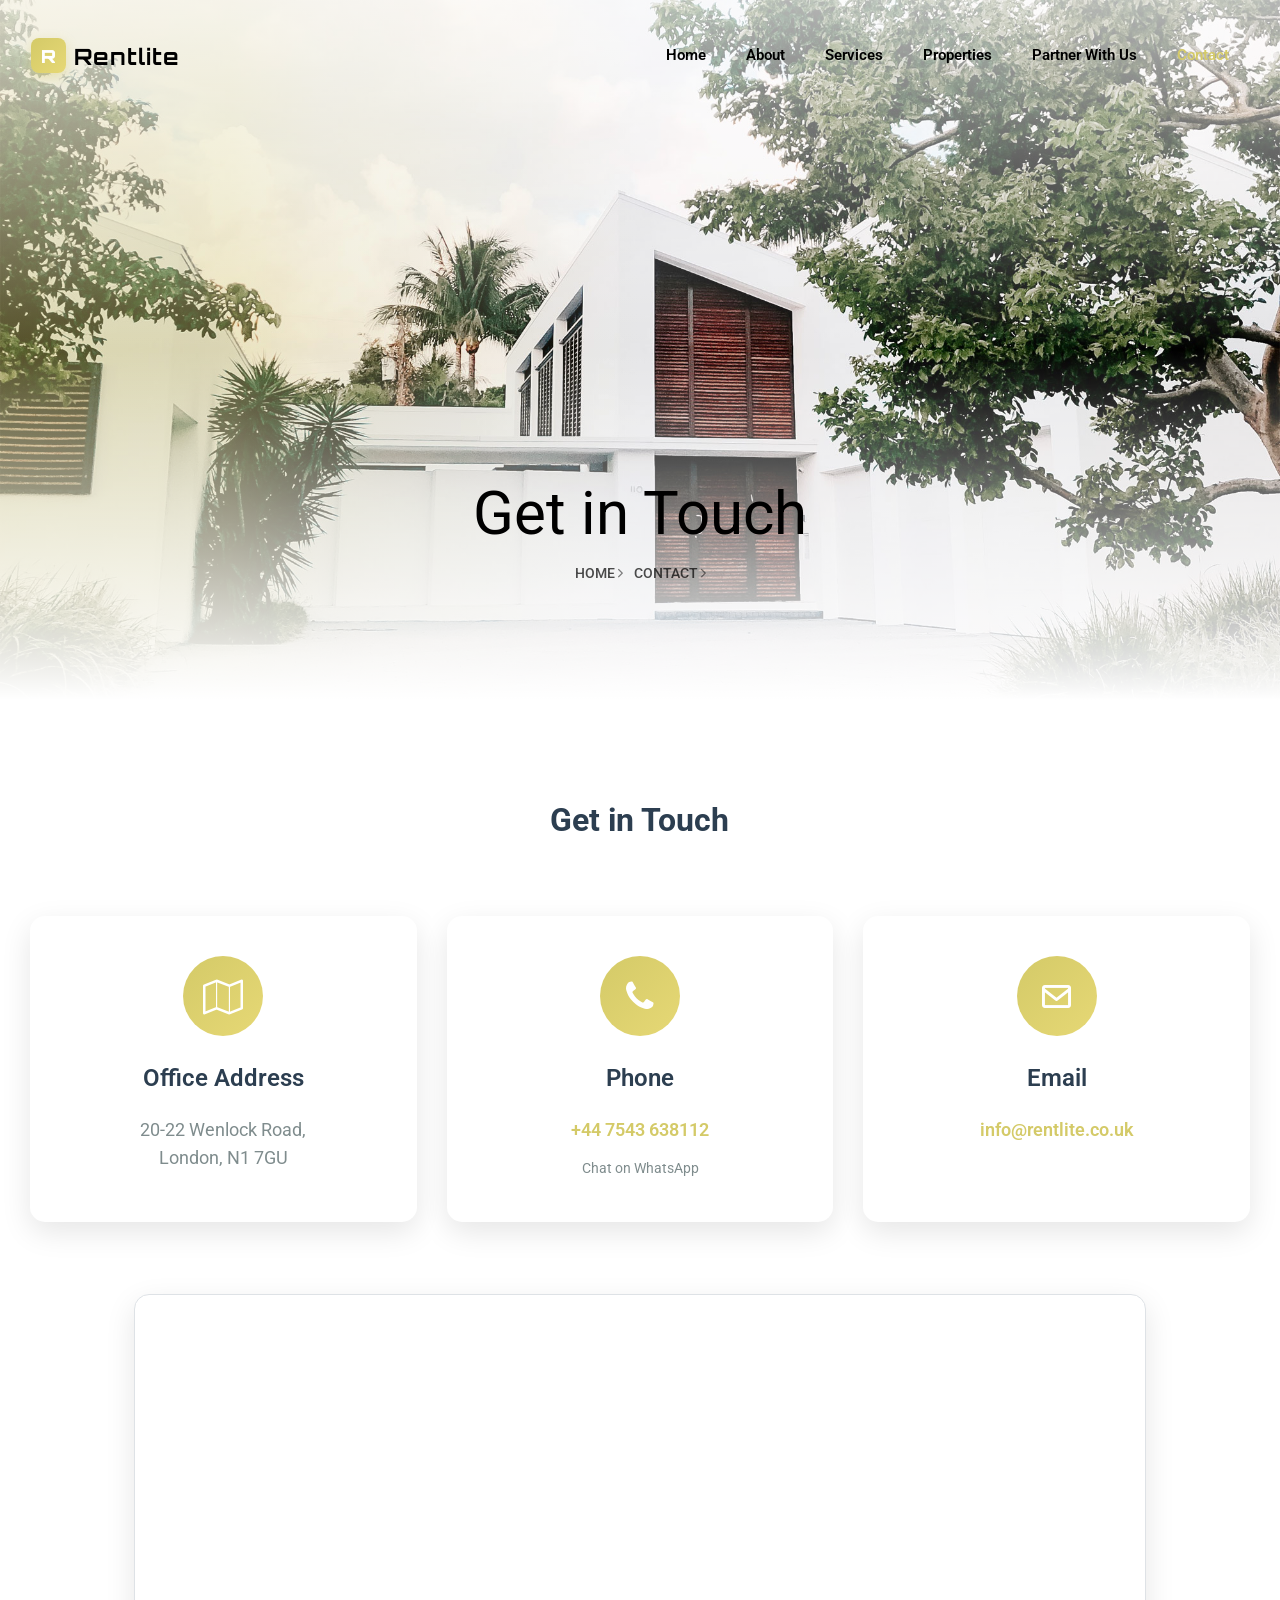
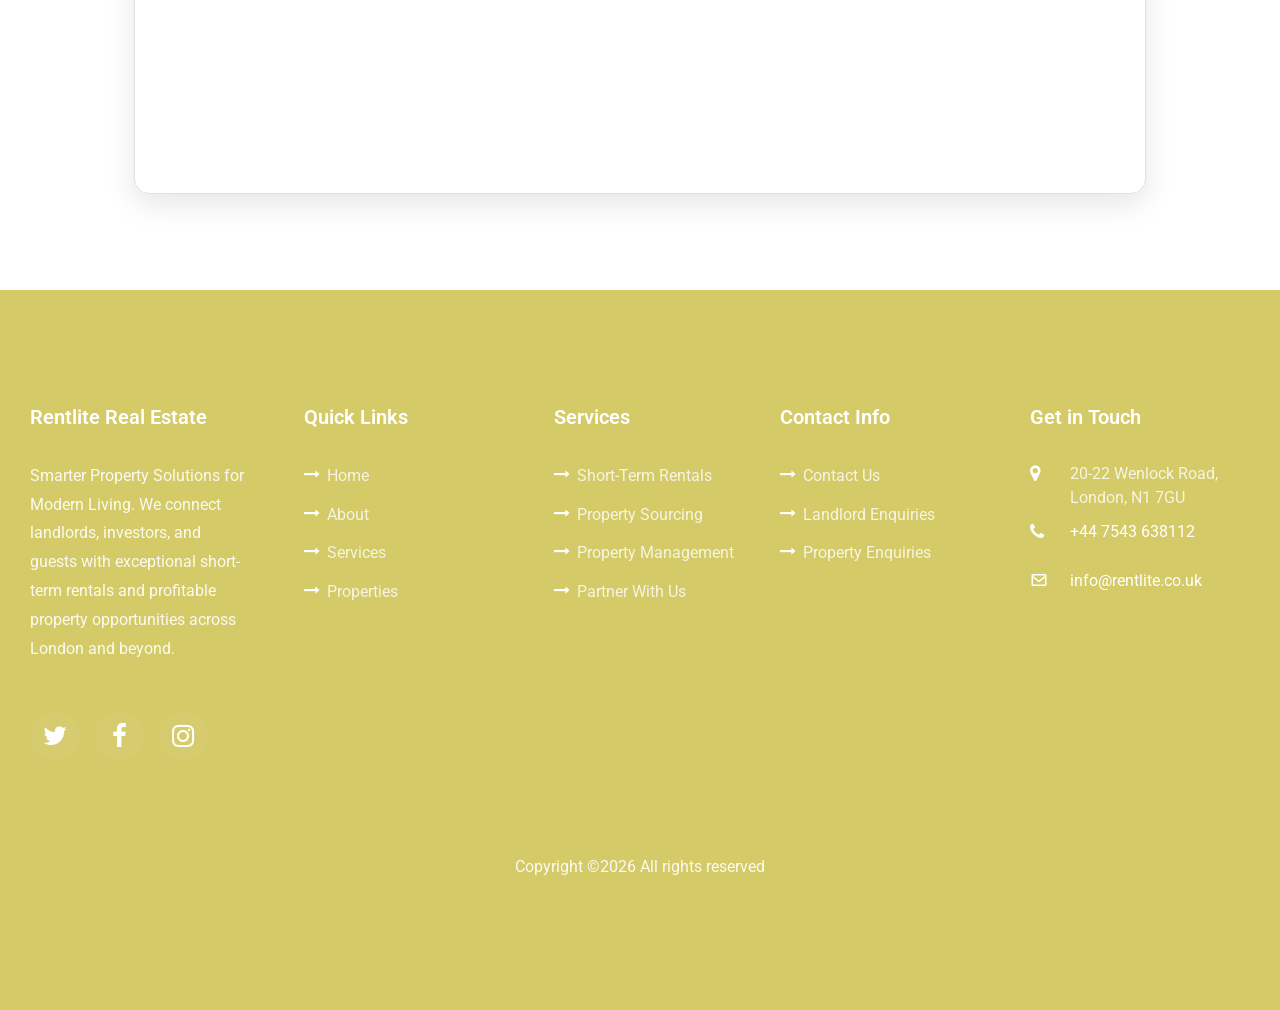
<file: contact.html>
<!DOCTYPE html>
<html lang="en">
  <head>
    <title>Contact Us - Rentlite Real Estate</title>
    <meta charset="utf-8">
    <meta name="viewport" content="width=device-width, initial-scale=1, shrink-to-fit=no">
        <link
  href="https://unpkg.com/boxicons@2.1.4/css/boxicons.min.css"
  rel="stylesheet"
/>

    <link href="https://fonts.googleapis.com/css?family=Roboto:300,400,500,700&display=swap" rel="stylesheet">
    <link href="https://fonts.googleapis.com/css2?family=Orbitron:wght@400;700;900&family=Exo+2:wght@400;600;700&display=swap" rel="stylesheet">

    <link rel="stylesheet" href="css/open-iconic-bootstrap.min.css">
    <link rel="stylesheet" href="css/animate.css">
    
    <link rel="stylesheet" href="css/owl.carousel.min.css">
    <link rel="stylesheet" href="css/owl.theme.default.min.css">
    <link rel="stylesheet" href="css/magnific-popup.css">

    <link rel="stylesheet" href="css/aos.css">

    <link rel="stylesheet" href="css/ionicons.min.css">

    <link rel="stylesheet" href="css/bootstrap-datepicker.css">
    <link rel="stylesheet" href="css/jquery.timepicker.css">

    
    <link rel="stylesheet" href="css/flaticon.css">
    <link rel="stylesheet" href="css/icomoon.css">
    <link rel="stylesheet" href="css/style.css">
  </head>
  <body>
    
	  <nav class="navbar navbar-expand-lg navbar-dark ftco_navbar bg-dark ftco-navbar-light" id="ftco-navbar">
	    <div class="container">
	      <a class="navbar-brand d-flex align-items-center" href="index.html">
	        <span class="logo-icon mr-2" style="width: 35px; height: 35px; background: linear-gradient(135deg, #d4ca68, #e6d875); border-radius: 8px; display: flex; align-items: center; justify-content: center; color: white; font-weight: 900; font-size: 18px; font-family: 'Orbitron', monospace; box-shadow: 0 4px 12px rgba(212, 202, 104, 0.4);">R</span>
	        <span style="font-family: 'Orbitron', monospace; font-weight: 700; font-size: 1.4rem; color: rgb(0, 0, 0); letter-spacing: 1px;">Rentlite</span>
	      </a>
	      <button class="navbar-toggler" type="button" data-toggle="collapse" data-target="#ftco-nav" aria-controls="ftco-nav" aria-expanded="false" aria-label="Toggle navigation">
	        <span class="oi oi-menu"></span> Menu
	      </button>

	      <div class="collapse navbar-collapse" id="ftco-nav">
	        <ul class="navbar-nav ml-auto">
	          <li class="nav-item"><a href="index.html" class="nav-link">Home</a></li>
	          <li class="nav-item"><a href="about.html" class="nav-link">About</a></li>
	          <li class="nav-item"><a href="services.html" class="nav-link">Services</a></li>
	          <li class="nav-item"><a href="properties.html" class="nav-link">Properties</a></li>
	          <li class="nav-item"><a href="landlords.html" class="nav-link">Partner With Us</a></li>
	          <li class="nav-item active"><a href="contact.html" class="nav-link">Contact</a></li>
	        </ul>
	      </div>
	    </div>
	  </nav>
    <!-- END nav -->
    
    <section class="hero-wrap hero-wrap-2 ftco-degree-bg js-fullheight" style="background-image: url('images/bg_1.jpg');" data-stellar-background-ratio="0.5">
      <div class="overlay"></div>
      <div class="overlay-2"></div>
      <div class="container">
        <div class="row no-gutters slider-text js-fullheight align-items-end justify-content-center">
          <div class="col-md-9 ftco-animate pb-5 mb-5 text-center">
            <h1 class="mb-3 bread">Get in Touch</h1>
            <p class="breadcrumbs"><span class="mr-2"><a href="index.html">Home <i class="ion-ios-arrow-forward"></i></a></span> <span>Contact <i class="ion-ios-arrow-forward"></i></span></p>
          </div>
        </div>
      </div>
    </section>

    <section class="ftco-section contact-section">
      <div class="container">
        <div class="row justify-content-center mb-5">
          <div class="col-md-8 text-center">
            <h2 class="mb-4" style="color: #2c3e50; font-weight: 700;">Get in Touch</h2>
          </div>
        </div>

        <!-- 3 Contact Info Boxes -->
        <div class="row justify-content-center mb-5">
          <!-- Address Box -->
          <div class="col-md-4 text-center mb-4">
            <div class="contact-info-card" style="background: white; border-radius: 15px; padding: 40px 30px; box-shadow: 0 10px 30px rgba(0,0,0,0.1); height: 100%;">
              <div class="icon mb-4">
                <div class="d-flex justify-content-center align-items-center" style="width: 80px; height: 80px; background: linear-gradient(135deg, #d4ca68, #e6d875); border-radius: 50%; margin: 0 auto;">
                  <span class="icon-map-o" style="font-size: 35px; color: white;"></span>
                </div>
              </div>
              <h4 style="color: #2c3e50; font-weight: 600; margin-bottom: 20px;">Office Address</h4>
              <p style="color: #7f8c8d; font-size: 1.1rem; line-height: 1.6; margin: 0;">
                20-22 Wenlock Road,<br>
                London, N1 7GU
              </p>
            </div>
          </div>

          <!-- Phone Box -->
          <div class="col-md-4 text-center mb-4">
            <div class="contact-info-card" style="background: white; border-radius: 15px; padding: 40px 30px; box-shadow: 0 10px 30px rgba(0,0,0,0.1); height: 100%;">
              <div class="icon mb-4">
                <div class="d-flex justify-content-center align-items-center" style="width: 80px; height: 80px; background: linear-gradient(135deg, #d4ca68, #e6d875); border-radius: 50%; margin: 0 auto;">
                  <span class="icon-phone" style="font-size: 35px; color: white;"></span>
                </div>
              </div>
              <h4 style="color: #2c3e50; font-weight: 600; margin-bottom: 20px;">Phone</h4>
              <a href="https://wa.me/447543638112" target="_blank" style="color: #d4ca68; font-size: 1.1rem; line-height: 1.6; text-decoration: none; font-weight: 600;">
                +44 7543 638112
              </a>
              <p style="color: #7f8c8d; font-size: 0.9rem; margin-top: 10px; margin-bottom: 0;">Chat on WhatsApp</p>
            </div>
          </div>

          <!-- Email Box -->
          <div class="col-md-4 text-center mb-4">
            <div class="contact-info-card" style="background: white; border-radius: 15px; padding: 40px 30px; box-shadow: 0 10px 30px rgba(0,0,0,0.1); height: 100%;">
              <div class="icon mb-4">
                <div class="d-flex justify-content-center align-items-center" style="width: 80px; height: 80px; background: linear-gradient(135deg, #d4ca68, #e6d875); border-radius: 50%; margin: 0 auto;">
                  <span class="bx bx-envelope" style="font-size: 35px; color: white;"></span>
                </div>
              </div>
              <h4 style="color: #2c3e50; font-weight: 600; margin-bottom: 20px;">Email</h4>
              <a href="mailto:info@rentlite.co.uk" style="color: #d4ca68; font-size: 1.1rem; line-height: 1.6; text-decoration: none; font-weight: 600;">
                info@rentlite.co.uk
              </a>
            </div>
          </div>
        </div>

        <div class="row justify-content-center">
          <div class="col-md-10">
            <div class="bg-white border" style="width: 100%; height: 500px; border-radius: 15px; overflow: hidden; box-shadow: 0 10px 30px rgba(0,0,0,0.1);">
              <iframe
                src="https://www.google.com/maps/embed?pb=!1m18!1m12!1m3!1d2482.049715468107!2d-0.09612862352859879!3d51.53064797181873!2m3!1f0!2f0!3f0!3m2!1i1024!2i768!4f13.1!3m3!1m2!1s0x48761ca7548b9813%3A0xdd386d3d0f1ebc30!2s20-22%20Wenlock%20Rd%2C%20London%20N1%207GU%2C%20UK!5e0!3m2!1sen!2s!4v1760778048748!5m2!1sen!2s"
                width="100%"
                height="100%"
                style="border:0;"
                allowfullscreen=""
                loading="lazy"
                referrerpolicy="no-referrer-when-downgrade">
              </iframe>
            </div>
          </div>
        </div>
      </div>
    </section>
		

    <footer class="ftco-footer ftco-section">
      <div class="container">
        <div class="row mb-5">
          <div class="col-md">
            <div class="ftco-footer-widget mb-4">
              <h2 class="ftco-heading-2">Rentlite Real Estate</h2>
              <p>Smarter Property Solutions for Modern Living. We connect landlords, investors, and guests with exceptional short-term rentals and profitable property opportunities across London and beyond.</p>
              <ul class="ftco-footer-social list-unstyled mt-5">
                <li class="ftco-animate"><a href="#"><span class="icon-twitter"></span></a></li>
                <li class="ftco-animate"><a href="#"><span class="icon-facebook"></span></a></li>
                <li class="ftco-animate"><a href="#"><span class="icon-instagram"></span></a></li>
              </ul>
            </div>
          </div>
          <div class="col-md">
            <div class="ftco-footer-widget mb-4 ml-md-4">
              <h2 class="ftco-heading-2">Quick Links</h2>
              <ul class="list-unstyled">
                <li><a href="index.html"><span class="icon-long-arrow-right mr-2"></span>Home</a></li>
                <li><a href="about.html"><span class="icon-long-arrow-right mr-2"></span>About</a></li>
                <li><a href="services.html"><span class="icon-long-arrow-right mr-2"></span>Services</a></li>
                <li><a href="properties.html"><span class="icon-long-arrow-right mr-2"></span>Properties</a></li>
              </ul>
            </div>
          </div>
          <div class="col-md">
            <div class="ftco-footer-widget mb-4 ml-md-4">
              <h2 class="ftco-heading-2">Services</h2>
              <ul class="list-unstyled">
                <li><a href="services.html"><span class="icon-long-arrow-right mr-2"></span>Short-Term Rentals</a></li>
                <li><a href="services.html"><span class="icon-long-arrow-right mr-2"></span>Property Sourcing</a></li>
                <li><a href="services.html"><span class="icon-long-arrow-right mr-2"></span>Property Management</a></li>
                <li><a href="landlords.html"><span class="icon-long-arrow-right mr-2"></span>Partner With Us</a></li>
              </ul>
            </div>
          </div>
          <div class="col-md">
             <div class="ftco-footer-widget mb-4">
              <h2 class="ftco-heading-2">Contact Info</h2>
              <ul class="list-unstyled">
                <li><a href="contact.html"><span class="icon-long-arrow-right mr-2"></span>Contact Us</a></li>
                <li><a href="landlords.html"><span class="icon-long-arrow-right mr-2"></span>Landlord Enquiries</a></li>
                <li><a href="properties.html"><span class="icon-long-arrow-right mr-2"></span>Property Enquiries</a></li>
              </ul>
            </div>
          </div>
          <div class="col-md">
            <div class="ftco-footer-widget mb-4">
            	<h2 class="ftco-heading-2">Get in Touch</h2>
            	<div class="block-23 mb-3">
	              <ul>
	                <li><span class="icon icon-map-marker"></span><span class="text">20-22 Wenlock Road, London, N1 7GU</span></li>
	                <li><a href="https://wa.me/447543638112" target="_blank"><span class="icon icon-phone"></span><span class="text">+44 7543 638112</span></a></li>
	                <li><a href="mailto:info@rentlite.co.uk"><span class="icon bx bx-envelope"></span><span class="text">info@rentlite.co.uk</span></a></li>
	                   </ul>
	            </div>
            </div>
          </div>
        </div>
        <div class="row">
          <div class="col-md-12 text-center">

            <p><!-- Link back to Colorlib can't be removed. Template is licensed under CC BY 3.0. -->
  Copyright &copy;<script>document.write(new Date().getFullYear());</script> All rights reserved
  <!-- Link back to Colorlib can't be removed. Template is licensed under CC BY 3.0. --></p>
          </div>
        </div>
      </div>
    </footer>
    
  

  <!-- loader -->
  <div id="ftco-loader" class="show fullscreen"><svg class="circular" width="48px" height="48px"><circle class="path-bg" cx="24" cy="24" r="22" fill="none" stroke-width="4" stroke="#eeeeee"/><circle class="path" cx="24" cy="24" r="22" fill="none" stroke-width="4" stroke-miterlimit="10" stroke="#F96D00"/></svg></div>


  <script src="js/jquery.min.js"></script>
  <script src="js/jquery-migrate-3.0.1.min.js"></script>
  <script src="js/popper.min.js"></script>
  <script src="js/bootstrap.min.js"></script>
  <script src="js/jquery.easing.1.3.js"></script>
  <script src="js/jquery.waypoints.min.js"></script>
  <script src="js/jquery.stellar.min.js"></script>
  <script src="js/owl.carousel.min.js"></script>
  <script src="js/jquery.magnific-popup.min.js"></script>
  <script src="js/aos.js"></script>
  <script src="js/jquery.animateNumber.min.js"></script>
  <script src="js/bootstrap-datepicker.js"></script>
  <script src="js/jquery.timepicker.min.js"></script>
  <script src="js/scrollax.min.js"></script>
  <!-- Google Maps JavaScript API removed - using iframe embed instead -->
  <script src="js/main.js"></script>
    
  </body>
</html>
</file>
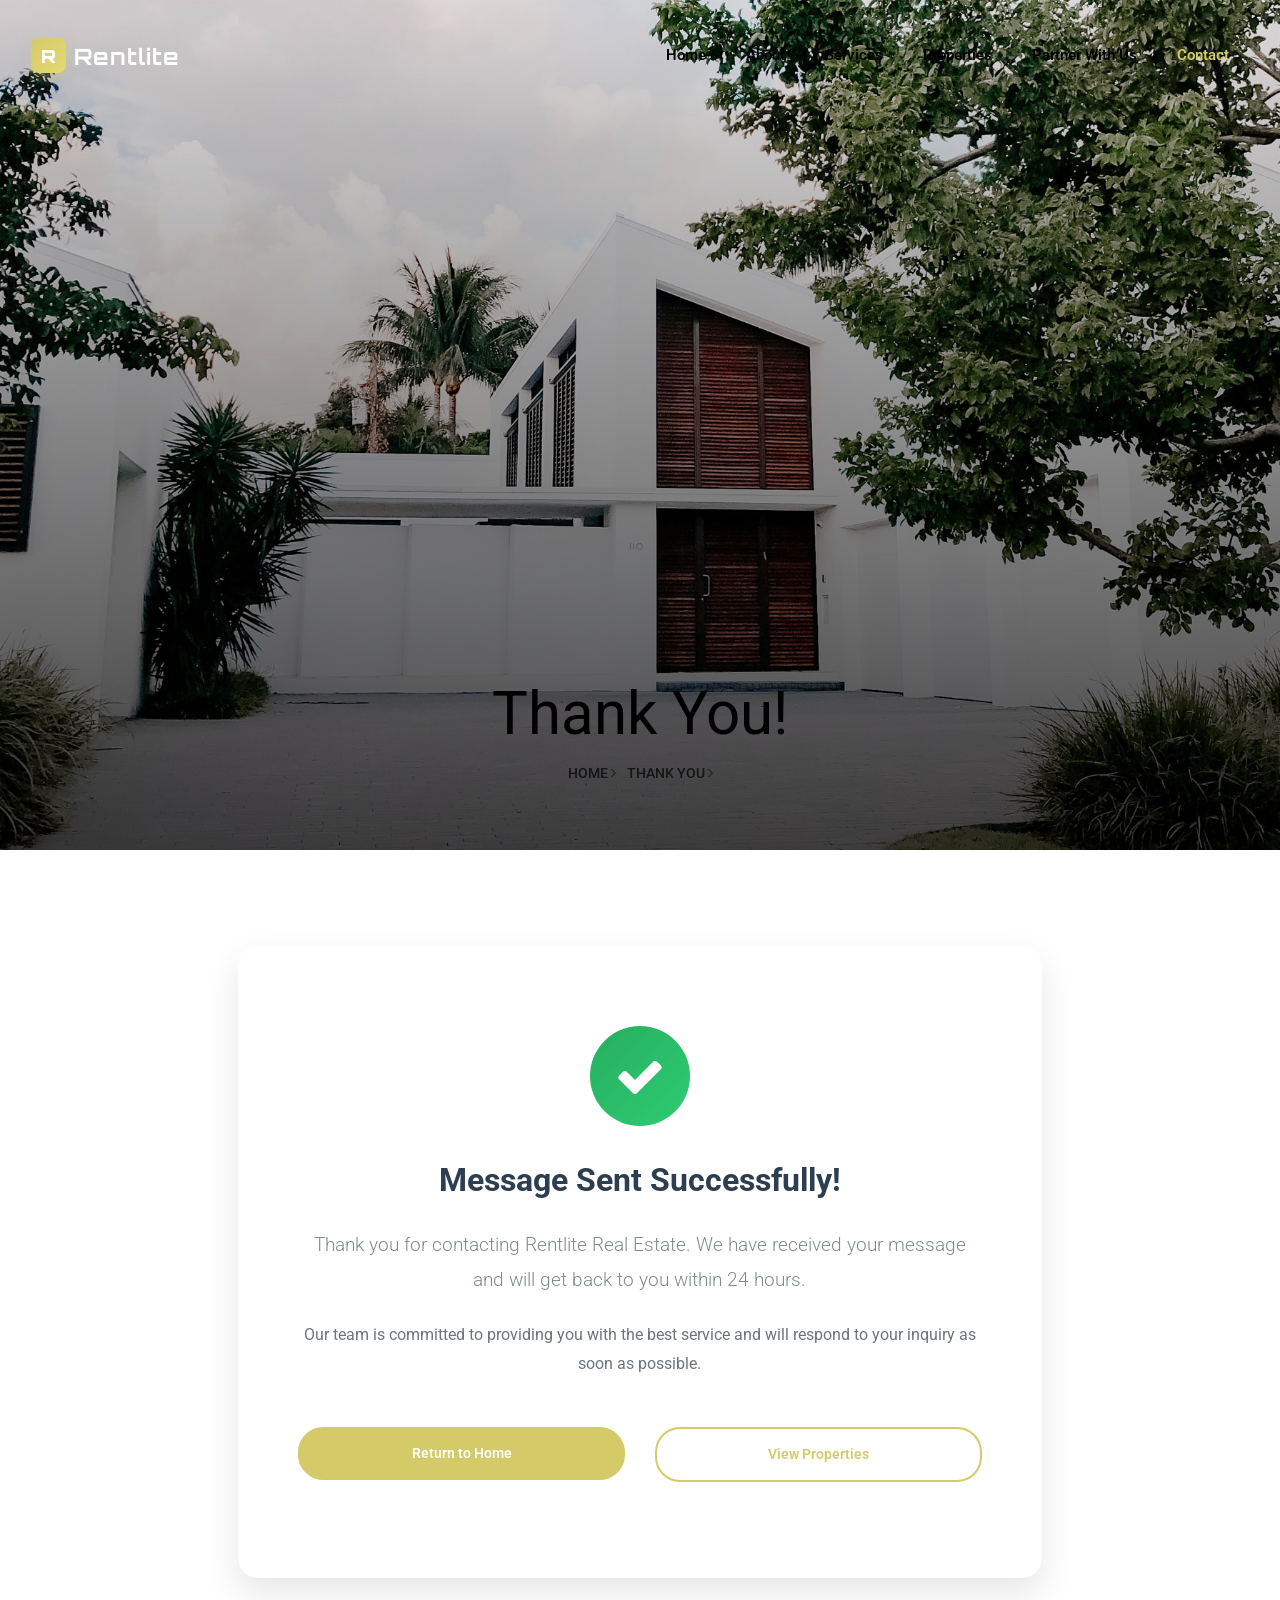
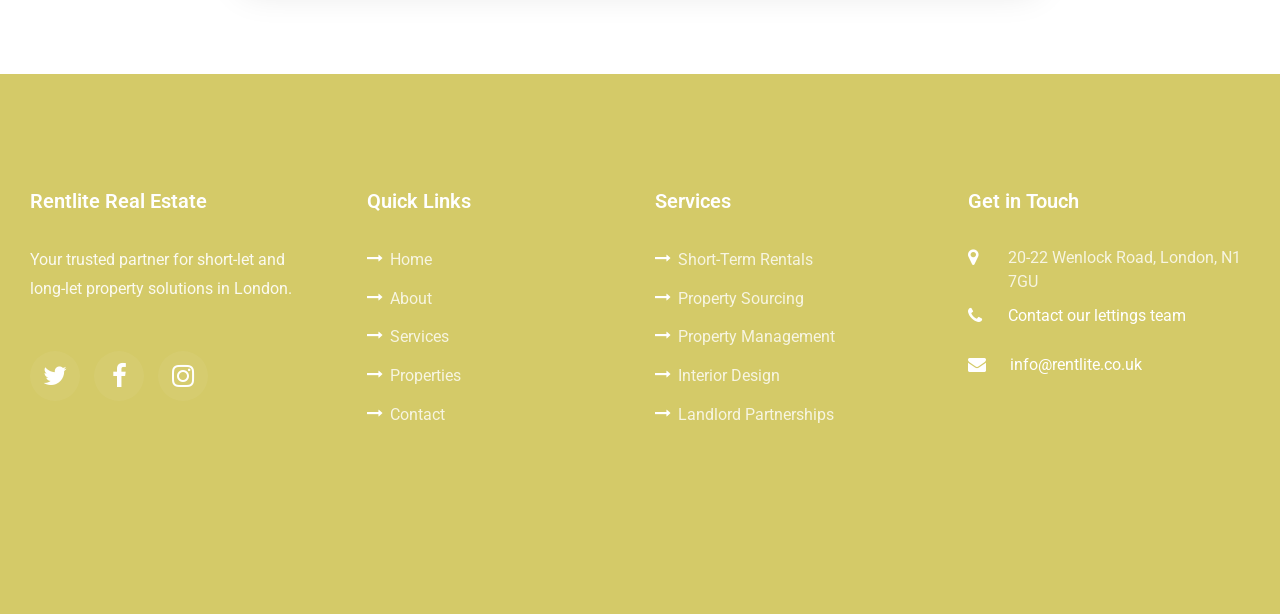
<file: thank-you.html>
<!DOCTYPE html>
<html lang="en">
  <head>
    <title>Thank You - Rentlite Real Estate</title>
    <meta charset="utf-8">
    <meta name="viewport" content="width=device-width, initial-scale=1, shrink-to-fit=no">
    
    <link href="https://fonts.googleapis.com/css?family=Roboto:300,400,500,700&display=swap" rel="stylesheet">
    <link href="https://fonts.googleapis.com/css2?family=Orbitron:wght@400;700;900&family=Exo+2:wght@400;600;700&display=swap" rel="stylesheet">

    <link rel="stylesheet" href="css/open-iconic-bootstrap.min.css">
    <link rel="stylesheet" href="css/animate.css">
    
    <link rel="stylesheet" href="css/owl.carousel.min.css">
    <link rel="stylesheet" href="css/owl.theme.default.min.css">
    <link rel="stylesheet" href="css/magnific-popup.css">

    <link rel="stylesheet" href="css/aos.css">

    <link rel="stylesheet" href="css/ionicons.min.css">

    <link rel="stylesheet" href="css/bootstrap-datepicker.css">
    <link rel="stylesheet" href="css/jquery.timepicker.css">

    
    <link rel="stylesheet" href="css/flaticon.css">
    <link rel="stylesheet" href="css/icomoon.css">
    <link rel="stylesheet" href="css/style.css">
  </head>
  <body>
    
	  <nav class="navbar navbar-expand-lg navbar-dark ftco_navbar bg-dark ftco-navbar-light" id="ftco-navbar">
	    <div class="container">
	      <a class="navbar-brand d-flex align-items-center" href="index.html">
	        <span class="logo-icon mr-2" style="width: 35px; height: 35px; background: linear-gradient(135deg, #d4ca68, #e6d875); border-radius: 8px; display: flex; align-items: center; justify-content: center; color: white; font-weight: 900; font-size: 18px; font-family: 'Orbitron', monospace; box-shadow: 0 4px 12px rgba(212, 202, 104, 0.4);">R</span>
	        <span style="font-family: 'Orbitron', monospace; font-weight: 700; font-size: 1.4rem; color: white; letter-spacing: 1px;">Rentlite</span>
	      </a>
	      <button class="navbar-toggler" type="button" data-toggle="collapse" data-target="#ftco-nav" aria-controls="ftco-nav" aria-expanded="false" aria-label="Toggle navigation">
	        <span class="oi oi-menu"></span> Menu
	      </button>

	      <div class="collapse navbar-collapse" id="ftco-nav">
	        <ul class="navbar-nav ml-auto">
	          <li class="nav-item"><a href="index.html" class="nav-link">Home</a></li>
	          <li class="nav-item"><a href="about.html" class="nav-link">About</a></li>
	          <li class="nav-item"><a href="services.html" class="nav-link">Services</a></li>
	          <li class="nav-item"><a href="properties.html" class="nav-link">Properties</a></li>
	          <li class="nav-item"><a href="landlords.html" class="nav-link">Partner With Us</a></li>
	          <li class="nav-item active"><a href="contact.html" class="nav-link">Contact</a></li>
	        </ul>
	      </div>
	    </div>
	  </nav>
    <!-- END nav -->
    
    <div class="hero-wrap" style="background-image: url('images/bg_1.jpg');" data-stellar-background-ratio="0.5">
      <div class="overlay" style="background: linear-gradient(to top, rgba(0,0,0,0.7), rgba(0,0,0,0.1));"></div>
      <div class="container">
        <div class="row no-gutters slider-text js-fullheight align-items-end justify-content-center">
          <div class="col-md-9 ftco-animate pb-5 mb-5 text-center">
            <h1 class="mb-3 bread">Thank You!</h1>
            <p class="breadcrumbs"><span class="mr-2"><a href="index.html">Home <i class="ion-ios-arrow-forward"></i></a></span> <span>Thank You <i class="ion-ios-arrow-forward"></i></span></p>
          </div>
        </div>
      </div>
    </div>

    <section class="ftco-section">
      <div class="container">
        <div class="row justify-content-center">
          <div class="col-md-8 text-center">
            <div class="card" style="border: none; box-shadow: 0 15px 35px rgba(0,0,0,0.1); border-radius: 20px; padding: 60px 40px;">
              <div class="card-body">
                <div class="mb-4">
                  <div class="icon d-flex justify-content-center align-items-center mx-auto" style="width: 100px; height: 100px; background: linear-gradient(135deg, #27ae60, #2ecc71); border-radius: 50%; margin-bottom: 30px;">
                    <i class="icon-check" style="font-size: 50px; color: white;"></i>
                  </div>
                </div>
                <h2 class="mb-4" style="color: #2c3e50; font-weight: 700;">Message Sent Successfully!</h2>
                <p class="lead mb-4" style="color: #7f8c8d; font-size: 1.2rem;">Thank you for contacting Rentlite Real Estate. We have received your message and will get back to you within 24 hours.</p>
                <p style="color: #6c757d; margin-bottom: 40px;">Our team is committed to providing you with the best service and will respond to your inquiry as soon as possible.</p>
                
                <div class="row mt-5">
                  <div class="col-md-6 mb-3">
                    <a href="index.html" class="btn btn-primary btn-lg btn-block" style="background: linear-gradient(135deg, #d4ca68, #e6d875); border: none; border-radius: 25px; padding: 15px 30px; font-weight: 600; box-shadow: 0 8px 20px rgba(212, 202, 104, 0.3);">
                      Return to Home
                    </a>
                  </div>
                  <div class="col-md-6 mb-3">
                    <a href="properties.html" class="btn btn-outline-primary btn-lg btn-block" style="border: 2px solid #d4ca68; color: #d4ca68; border-radius: 25px; padding: 15px 30px; font-weight: 600;">
                      View Properties
                    </a>
                  </div>
                </div>
              </div>
            </div>
          </div>
        </div>
      </div>
    </section>

    <footer class="ftco-footer ftco-bg-dark ftco-section">
      <div class="container">
        <div class="row mb-5">
          <div class="col-md-3">
            <div class="ftco-footer-widget mb-4">
              <h2 class="ftco-heading-2">Rentlite Real Estate</h2>
              <p>Your trusted partner for short-let and long-let property solutions in London.</p>
              <ul class="ftco-footer-social list-unstyled mt-5">
                <li class="ftco-animate"><a href="#"><span class="icon-twitter"></span></a></li>
                <li class="ftco-animate"><a href="#"><span class="icon-facebook"></span></a></li>
                <li class="ftco-animate"><a href="#"><span class="icon-instagram"></span></a></li>
              </ul>
            </div>
          </div>
          <div class="col-md-3">
            <div class="ftco-footer-widget mb-4 ml-md-4">
              <h2 class="ftco-heading-2">Quick Links</h2>
              <ul class="list-unstyled">
                <li><a href="index.html"><span class="icon-long-arrow-right mr-2"></span>Home</a></li>
                <li><a href="about.html"><span class="icon-long-arrow-right mr-2"></span>About</a></li>
                <li><a href="services.html"><span class="icon-long-arrow-right mr-2"></span>Services</a></li>
                <li><a href="properties.html"><span class="icon-long-arrow-right mr-2"></span>Properties</a></li>
                <li><a href="contact.html"><span class="icon-long-arrow-right mr-2"></span>Contact</a></li>
              </ul>
            </div>
          </div>
          <div class="col-md-3">
            <div class="ftco-footer-widget mb-4">
              <h2 class="ftco-heading-2">Services</h2>
              <ul class="list-unstyled">
                <li><a href="services.html"><span class="icon-long-arrow-right mr-2"></span>Short-Term Rentals</a></li>
                <li><a href="services.html"><span class="icon-long-arrow-right mr-2"></span>Property Sourcing</a></li>
                <li><a href="services.html"><span class="icon-long-arrow-right mr-2"></span>Property Management</a></li>
                <li><a href="services.html"><span class="icon-long-arrow-right mr-2"></span>Interior Design</a></li>
                <li><a href="landlords.html"><span class="icon-long-arrow-right mr-2"></span>Landlord Partnerships</a></li>
              </ul>
            </div>
          </div>
          <div class="col-md-3">
            <div class="ftco-footer-widget mb-4">
            	<h2 class="ftco-heading-2">Get in Touch</h2>
            	<div class="block-23 mb-3">
	              <ul>
	                <li><span class="icon icon-map-marker"></span><span class="text">20-22 Wenlock Road, London, N1 7GU</span></li>
	                <li><a href="#"><span class="icon icon-phone"></span><span class="text">Contact our lettings team</span></a></li>
	                <li><a href="#"><span class="icon icon-envelope pr-4"></span><span class="text">info@rentlite.co.uk</span></a></li>
	              </ul>
	            </div>
            </div>
          </div>
        </div>
      </div>
    </footer>
    
  <!-- loader -->
  <div id="ftco-loader" class="show fullscreen"><svg class="circular" width="48px" height="48px"><circle class="path-bg" cx="24" cy="24" r="22" fill="none" stroke="#eeeeee" stroke-width="4"/><circle class="path" cx="24" cy="24" r="22" fill="none" stroke="#F96D00" stroke-width="4" stroke-miterlimit="10"/></svg></div>


  <script src="js/jquery.min.js"></script>
  <script src="js/jquery-migrate-3.0.1.min.js"></script>
  <script src="js/popper.min.js"></script>
  <script src="js/bootstrap.min.js"></script>
  <script src="js/jquery.easing.1.3.js"></script>
  <script src="js/jquery.waypoints.min.js"></script>
  <script src="js/jquery.stellar.min.js"></script>
  <script src="js/owl.carousel.min.js"></script>
  <script src="js/jquery.magnific-popup.min.js"></script>
  <script src="js/aos.js"></script>
  <script src="js/jquery.animateNumber.min.js"></script>
  <script src="js/bootstrap-datepicker.js"></script>
  <script src="js/jquery.timepicker.min.js"></script>
  <script src="js/scrollax.min.js"></script>
  <script src="js/main.js"></script>
    
  </body>
</html>
</file>
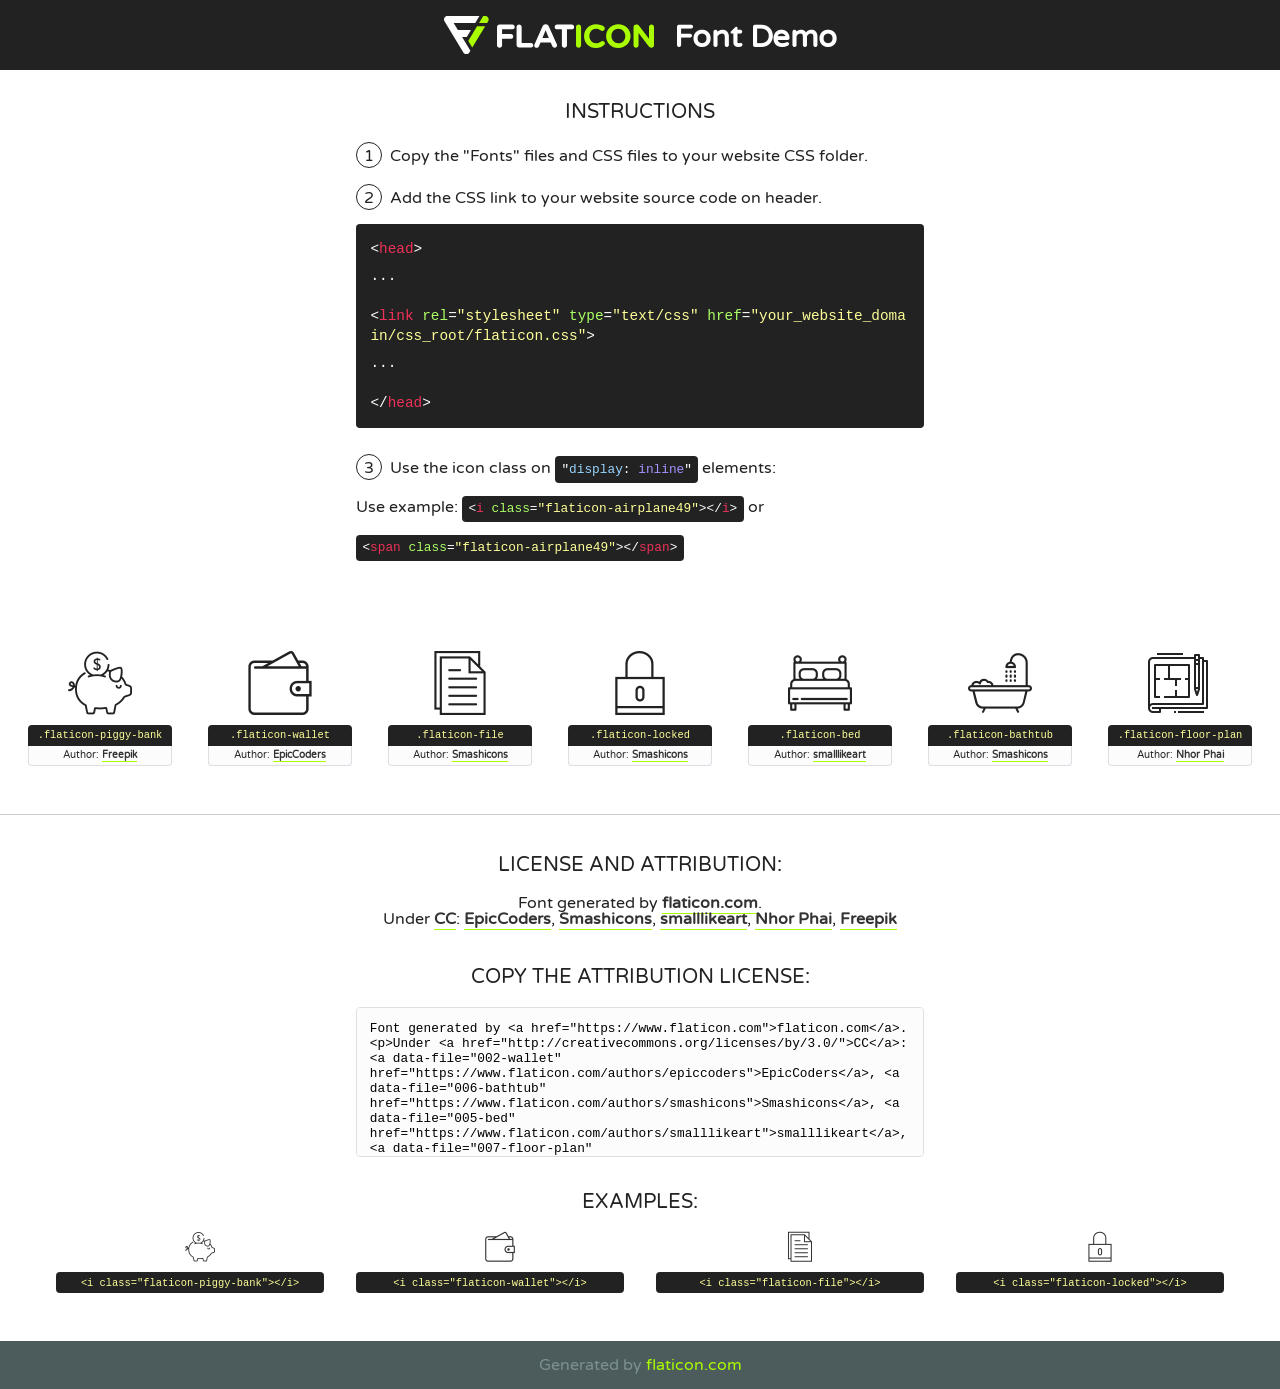
<file: fonts/flaticon/font/flaticon.html>
<!DOCTYPE html>
<!--
  Flaticon icon font: Flaticon
  Creation date: 25/07/2019 12:04
-->
<html>
<!DOCTYPE html>
<html>

<head>
    <title>Flaticon WebFont</title>
    <link href="http://fonts.googleapis.com/css?family=Varela+Round" rel="stylesheet" type="text/css" />
    <link rel="stylesheet" type="text/css" href="flaticon.css">
    <meta charset="UTF-8">
    <style>
    html, body, div, span, applet, object, iframe,
    h1, h2, h3, h4, h5, h6, p, blockquote, pre,
    a, abbr, acronym, address, big, cite, code,
    del, dfn, em, img, ins, kbd, q, s, samp,
    small, strike, strong, sub, sup, tt, var,
    b, u, i, center,
    dl, dt, dd, ol, ul, li,
    fieldset, form, label, legend,
    table, caption, tbody, tfoot, thead, tr, th, td,
    article, aside, canvas, details, embed, 
    figure, figcaption, footer, header, hgroup, 
    menu, nav, output, ruby, section, summary,
    time, mark, audio, video {
        margin: 0;
        padding: 0;
        border: 0;
        font-size: 100%;
        font: inherit;
        vertical-align: baseline;
    }
    /* HTML5 display-role reset for older browsers */
    article, aside, details, figcaption, figure, 
    footer, header, hgroup, menu, nav, section {
        display: block;
    }
    body {
        line-height: 1;
    }
    ol, ul {
        list-style: none;
    }
    blockquote, q {
        quotes: none;
    }
    blockquote:before, blockquote:after,
    q:before, q:after {
        content: '';
        content: none;
    }
    table {
        border-collapse: collapse;
        border-spacing: 0;
    }
    body {
        font-family: 'Varela Round', Helvetica, Arial, sans-serif;
        font-size: 16px;
        color: #222;
    }
    a {
        color: #333;
        border-bottom: 1px solid #a9fd00;
        font-weight: bold;
        text-decoration: none;
    }
    * {
        -moz-box-sizing: border-box;
        -webkit-box-sizing: border-box;
        box-sizing: border-box;
        margin: 0;
        padding: 0;
    }
    [class^="flaticon-"]:before, [class*=" flaticon-"]:before, [class^="flaticon-"]:after, [class*=" flaticon-"]:after {
        font-family: Flaticon;
        font-size: 30px;
        font-style: normal;
        margin-left: 20px;
        color: #333;
    }
    .wrapper {
        max-width: 600px;
        margin: auto;
        padding: 0 1em;
    }
    .title {
        font-size: 1.25em;
        text-align: center;
        margin-bottom: 1em;
        text-transform: uppercase;
    }
    header {
        text-align: center;
        background-color: #222;
        color: #fff;
        padding: 1em;
    }
    header .logo {
        width: 210px;
        height: 38px;
        display: inline-block;
        vertical-align: middle;
        margin-right: 1em;
        border: none;
    }
    header strong {
        font-size: 1.95em;
        font-weight: bold;
        vertical-align: middle;
        margin-top: 5px;
        display: inline-block;
    }
    .demo {
        margin: 2em auto;
        line-height: 1.25em;
    }
    .demo ul li {
        margin-bottom: 1em;
    }
    .demo ul li .num {
        color: #222;
        border-radius: 20px;
        display: inline-block;
        width: 26px;
        padding: 3px;
        height: 26px;
        text-align: center;
        margin-right: 0.5em;
        border: 1px solid #222;
    }
    .demo ul li code {
        background-color: #222;
        border-radius: 4px;
        padding: 0.25em 0.5em;
        display: inline-block;
        color: #fff;
        font-family: Consolas,Monaco,Lucida Console,Liberation Mono,DejaVu Sans Mono,Bitstream Vera Sans Mono,Courier New, monospace;
        font-weight: lighter;
        margin-top: 1em;
        font-size: 0.8em;
        word-break: break-all;
    }
    .demo ul li code.big {
        padding: 1em;
        font-size: 0.9em;
    }
    .demo ul li code .red {
        color: #EF3159;
    }
    .demo ul li code .green {
        color: #ACFF65;
    }
    .demo ul li code .yellow {
        color: #FFFF99;
    }
    .demo ul li code .blue {
        color: #99D3FF;
    }
    .demo ul li code .purple {
        color: #A295FF;
    }
    .demo ul li code .dots {
        margin-top: 0.5em;
        display: block;
    }
    #glyphs {
        border-bottom: 1px solid #ccc;
        padding: 2em 0;
        text-align: center;
    }
    .glyph {
        display: inline-block;
        width: 9em;
        margin: 1em;
        text-align: center;
        vertical-align: top;
        background: #FFF;
    }
    .glyph .glyph-icon {
        padding: 10px;
        display: block;
        font-family:"Flaticon";
        font-size: 64px;
        line-height: 1;
    }
    .glyph .glyph-icon:before {
        font-size: 64px;
        color: #222;
        margin-left: 0;
    }
    .class-name {
        font-size: 0.65em;
        background-color: #222;
        color: #fff;
        border-radius: 4px 4px 0 0;
        padding: 0.5em;
        color: #FFFF99;
        font-family: Consolas,Monaco,Lucida Console,Liberation Mono,DejaVu Sans Mono,Bitstream Vera Sans Mono,Courier New, monospace;
    }
    .author-name {
        font-size: 0.6em;
        background-color: #fcfcfd;
        border: 1px solid #DEDEE4;
        border-top: 0;
        border-radius: 0 0 4px 4px;
        padding: 0.5em;
    }
    .class-name:last-child {
        font-size: 10px;
        color:#888;
    }
    .class-name:last-child a {
        font-size: 10px;
        color:#555;
    }
    .class-name:last-child a:hover {
        color:#a9fd00;
    }
    .glyph > input {
        display: block;
        width: 100px;
        margin: 5px auto;
        text-align: center;
        font-size: 12px;
        cursor: text;
    }
    .glyph > input.icon-input {
        font-family:"Flaticon";
        font-size: 16px;
        margin-bottom: 10px;
    }
    .attribution .title {
        margin-top: 2em;
    }
    .attribution textarea {
        background-color: #fcfcfd;
        padding: 1em;
        border: none;
        box-shadow: none;
        border: 1px solid #DEDEE4;
        border-radius: 4px;
        resize: none;
        width: 100%;
        height: 150px;
        font-size: 0.8em;
        font-family: Consolas,Monaco,Lucida Console,Liberation Mono,DejaVu Sans Mono,Bitstream Vera Sans Mono,Courier New, monospace;
        -webkit-appearance: none;
    }
    .iconsuse {
        margin: 2em auto;
        text-align: center;
        max-width: 1200px;
    }
    .iconsuse:after {
        content: '';
        display: table;
        clear: both;
    }
    .iconsuse .image {
        float: left;
        width: 25%;
        padding: 0 1em;
    }
    .iconsuse .image p {
        margin-bottom: 1em;
    }
    .iconsuse .image span {
        display: block;
        font-size: 0.65em;
        background-color: #222;
        color: #fff;
        border-radius: 4px;
        padding: 0.5em;
        color: #FFFF99;
        margin-top: 1em;
        font-family: Consolas,Monaco,Lucida Console,Liberation Mono,DejaVu Sans Mono,Bitstream Vera Sans Mono,Courier New, monospace;
    }
    #footer {
        text-align: center;
        background-color: #4C5B5C;
        color: #7c9192;
        padding: 1em;
    }
    #footer a {
        border: none;
        color: #a9fd00;
        font-weight: normal;
    }
    @media (max-width: 960px) {
        .iconsuse .image {
            width: 50%;
        }
    }
    @media (max-width: 560px) {
        .iconsuse .image {
            width: 100%;
        }
    }
    </style>
</head>

<body class="characters-off">

    <header>
        <a href="https://www.flaticon.com" target="_blank" class="logo">
            <svg version="1.1" xmlns="http://www.w3.org/2000/svg" xmlns:xlink="http://www.w3.org/1999/xlink" xmlns:a="http://ns.adobe.com/AdobeSVGViewerExtensions/3.0/" viewBox="0 0 560.875 102.036" enable-background="new 0 0 560.875 102.036" xml:space="preserve">
                <defs>
                </defs>
                <g>
                    <g class="letters">
                        <path fill="#ffffff" d="M141.596,29.675c0-3.777,2.985-6.767,6.764-6.767h34.438c3.426,0,6.15,2.728,6.15,6.15
                        c0,3.43-2.724,6.149-6.15,6.149h-27.674v13.091h23.719c3.429,0,6.151,2.724,6.151,6.15c0,3.43-2.723,6.149-6.151,6.149h-23.719
                        v17.574c0,3.773-2.986,6.761-6.764,6.761c-3.779,0-6.764-2.989-6.764-6.761V29.675z"></path>
                        <path fill="#ffffff" d="M193.844,29.149c0-3.781,2.985-6.767,6.764-6.767c3.776,0,6.763,2.985,6.763,6.767v42.957h25.039
                        c3.426,0,6.149,2.726,6.149,6.153c0,3.425-2.723,6.15-6.149,6.15h-31.802c-3.779,0-6.764-2.986-6.764-6.768V29.149z"></path>
                        <path fill="#ffffff" d="M241.891,75.71l21.438-48.407c1.492-3.341,4.215-5.357,7.906-5.357h0.792
                        c3.686,0,6.323,2.017,7.815,5.357l21.439,48.407c0.436,0.967,0.701,1.845,0.701,2.723c0,3.602-2.809,6.501-6.414,6.501
                        c-3.161,0-5.269-1.845-6.499-4.655l-4.132-9.661h-27.059l-4.301,10.102c-1.144,2.631-3.426,4.214-6.237,4.214
                        c-3.517,0-6.24-2.81-6.24-6.325C241.1,77.64,241.451,76.677,241.891,75.71z M279.932,58.666l-8.521-20.297l-8.526,20.297H279.932
                        z"></path>
                        <path fill="#ffffff" d="M314.864,35.387H301.86c-3.429,0-6.239-2.813-6.239-6.238c0-3.429,2.811-6.24,6.239-6.24h39.533
                        c3.426,0,6.237,2.811,6.237,6.24c0,3.425-2.811,6.238-6.237,6.238h-13.001v42.785c0,3.773-2.99,6.761-6.764,6.761
                        c-3.779,0-6.764-2.989-6.764-6.761V35.387z"></path>
                        <path fill="#A9FD00" d="M352.615,29.149c0-3.781,2.985-6.767,6.767-6.767c3.774,0,6.761,2.985,6.761,6.767v49.024
                        c0,3.773-2.987,6.761-6.761,6.761c-3.781,0-6.767-2.989-6.767-6.761V29.149z"></path>
                        <path fill="#A9FD00" d="M374.132,53.836v-0.179c0-17.481,13.178-31.801,32.065-31.801c9.22,0,15.459,2.458,20.557,6.238
                        c1.402,1.054,2.637,2.985,2.637,5.357c0,3.692-2.985,6.59-6.681,6.59c-1.845,0-3.071-0.702-4.044-1.319
                        c-3.776-2.813-7.729-4.393-12.562-4.393c-10.364,0-17.831,8.611-17.831,19.154v0.173c0,10.542,7.291,19.329,17.831,19.329
                        c5.715,0,9.492-1.756,13.359-4.834c1.049-0.874,2.458-1.491,4.039-1.491c3.429,0,6.325,2.813,6.325,6.236
                        c0,2.106-1.056,3.78-2.282,4.834c-5.539,4.834-12.036,7.733-21.878,7.733C387.572,85.464,374.132,71.493,374.132,53.836z"></path>
                        <path fill="#A9FD00" d="M433.009,53.836v-0.179c0-17.481,13.79-31.801,32.766-31.801c18.981,0,32.592,14.143,32.592,31.628v0.173
                        c0,17.483-13.785,31.807-32.769,31.807C446.625,85.464,433.009,71.32,433.009,53.836z M484.224,53.836v-0.179
                        c0-10.539-7.725-19.326-18.626-19.326c-10.893,0-18.449,8.611-18.449,19.154v0.173c0,10.542,7.73,19.329,18.626,19.329
                        C476.676,72.986,484.224,64.378,484.224,53.836z"></path>
                        <path fill="#A9FD00" d="M506.233,29.321c0-3.774,2.99-6.763,6.767-6.763h1.401c3.252,0,5.183,1.583,7.029,3.953l26.093,34.265
                        V29.059c0-3.692,2.99-6.677,6.681-6.677c3.683,0,6.671,2.985,6.671,6.677v48.934c0,3.78-2.987,6.765-6.764,6.765h-0.436
                        c-3.257,0-5.188-1.581-7.034-3.953l-27.056-35.492v32.944c0,3.687-2.985,6.676-6.678,6.676c-3.683,0-6.673-2.989-6.673-6.676
                        V29.321z"></path>
                    </g>
                    <g class="insignia">
                        <path fill="#ffffff" d="M48.372,56.137h12.517l11.156-18.537H37.186L25.688,18.539h57.825L94.668,0H9.271
                        C5.925,0,2.842,1.801,1.198,4.716c-1.644,2.907-1.593,6.482,0.134,9.343l50.38,83.501c1.678,2.781,4.689,4.476,7.938,4.476
                        c3.246,0,6.257-1.695,7.935-4.476l2.898-4.804L48.372,56.137z"></path>
                        <g class="i">
                            <path fill="#A9FD00" d="M93.575,18.539h0.031v0.004l21.652,0.004l2.705-4.488c1.727-2.861,1.778-6.436,0.133-9.343
                            C116.454,1.801,113.371,0,110.026,0h-5.294L93.575,18.539z"></path>
                            <polygon fill="#A9FD00" points="88.291,27.356 64.725,66.486 75.519,84.404 109.942,27.356"></polygon>
                        </g>
                    </g>
                </g>
            </svg>
        </a>
        <strong>Font Demo</strong>
    </header>


    <section class="demo wrapper">

        <p class="title">Instructions</p>

        <ul>
            <li>
                <span class="num">1</span>Copy the "Fonts" files and CSS files to your website CSS folder.
            </li>
            <li>
                <span class="num">2</span>Add the CSS link to your website source code on header.
                <code class="big">
                    &lt;<span class="red">head</span>&gt;
                    <br/><span class="dots">...</span>
                    <br/>&lt;<span class="red">link</span> <span class="green">rel</span>=<span class="yellow">"stylesheet"</span> <span class="green">type</span>=<span class="yellow">"text/css"</span> <span class="green">href</span>=<span class="yellow">"your_website_domain/css_root/flaticon.css"</span>&gt;
                    <br/><span class="dots">...</span>
                    <br/>&lt;/<span class="red">head</span>&gt;
                </code>
            </li>

            <li>
                <p>
                    <span class="num">3</span>Use the icon class on <code>"<span class="blue">display</span>:<span class="purple"> inline</span>"</code> elements:
                    <br />
                    Use example: <code>&lt;<span class="red">i</span> <span class="green">class</span>=<span class="yellow">&quot;flaticon-airplane49&quot;</span>&gt;&lt;/<span class="red">i</span>&gt;</code> or <code>&lt;<span class="red">span</span> <span class="green">class</span>=<span class="yellow">&quot;flaticon-airplane49&quot;</span>&gt;&lt;/<span class="red">span</span>&gt;</code>
            </li>
        </ul>

    </section>




   <section id="glyphs">          
    
      
        <div class="glyph"><div class="glyph-icon flaticon-piggy-bank"></div>
            <div class="class-name">.flaticon-piggy-bank</div>
            <div class="author-name">Author: <a data-file="001-piggy-bank" href="http://www.freepik.com">Freepik</a> </div> 
        </div>        
        
        <div class="glyph"><div class="glyph-icon flaticon-wallet"></div>
            <div class="class-name">.flaticon-wallet</div>
            <div class="author-name">Author: <a data-file="002-wallet" href="https://www.flaticon.com/authors/epiccoders">EpicCoders</a> </div> 
        </div>        
        
        <div class="glyph"><div class="glyph-icon flaticon-file"></div>
            <div class="class-name">.flaticon-file</div>
            <div class="author-name">Author: <a data-file="003-file" href="https://www.flaticon.com/authors/smashicons">Smashicons</a> </div> 
        </div>        
        
        <div class="glyph"><div class="glyph-icon flaticon-locked"></div>
            <div class="class-name">.flaticon-locked</div>
            <div class="author-name">Author: <a data-file="004-locked" href="https://www.flaticon.com/authors/smashicons">Smashicons</a> </div> 
        </div>        
        
        <div class="glyph"><div class="glyph-icon flaticon-bed"></div>
            <div class="class-name">.flaticon-bed</div>
            <div class="author-name">Author: <a data-file="005-bed" href="https://www.flaticon.com/authors/smalllikeart">smalllikeart</a> </div> 
        </div>        
        
        <div class="glyph"><div class="glyph-icon flaticon-bathtub"></div>
            <div class="class-name">.flaticon-bathtub</div>
            <div class="author-name">Author: <a data-file="006-bathtub" href="https://www.flaticon.com/authors/smashicons">Smashicons</a> </div> 
        </div>        
        
        <div class="glyph"><div class="glyph-icon flaticon-floor-plan"></div>
            <div class="class-name">.flaticon-floor-plan</div>
            <div class="author-name">Author: <a data-file="007-floor-plan" href="https://www.flaticon.com/authors/nhor-phai">Nhor Phai</a> </div> 
        </div>        
        

    </section>



    <section class="attribution wrapper"   style="text-align:center;">

      <div class="title">License and attribution:</div><div class="attrDiv">Font generated by <a href="https://www.flaticon.com">flaticon.com</a>. <div><p>Under <a href="http://creativecommons.org/licenses/by/3.0/">CC</a>: <a data-file="002-wallet" href="https://www.flaticon.com/authors/epiccoders">EpicCoders</a>, <a data-file="006-bathtub" href="https://www.flaticon.com/authors/smashicons">Smashicons</a>, <a data-file="005-bed" href="https://www.flaticon.com/authors/smalllikeart">smalllikeart</a>, <a data-file="007-floor-plan" href="https://www.flaticon.com/authors/nhor-phai">Nhor Phai</a>, <a data-file="001-piggy-bank" href="http://www.freepik.com">Freepik</a></p>  </div>
      </div>
      <div class="title">Copy the Attribution License:</div>

    <textarea onclick="this.focus();this.select();">Font generated by &lt;a href=&quot;https://www.flaticon.com&quot;&gt;flaticon.com&lt;/a&gt;. <p>Under <a href="http://creativecommons.org/licenses/by/3.0/">CC</a>: <a data-file="002-wallet" href="https://www.flaticon.com/authors/epiccoders">EpicCoders</a>, <a data-file="006-bathtub" href="https://www.flaticon.com/authors/smashicons">Smashicons</a>, <a data-file="005-bed" href="https://www.flaticon.com/authors/smalllikeart">smalllikeart</a>, <a data-file="007-floor-plan" href="https://www.flaticon.com/authors/nhor-phai">Nhor Phai</a>, <a data-file="001-piggy-bank" href="http://www.freepik.com">Freepik</a></p>  
     </textarea>

    </section>

    <section class="iconsuse">

          <div class="title">Examples:</div>            
             
            <div class="image">
                <p>
                    <i class="glyph-icon flaticon-piggy-bank"></i> 
                    <span>&lt;i class=&quot;flaticon-piggy-bank&quot;&gt;&lt;/i&gt;</span>
                </p>
            </div>
            
            <div class="image">
                <p>
                    <i class="glyph-icon flaticon-wallet"></i> 
                    <span>&lt;i class=&quot;flaticon-wallet&quot;&gt;&lt;/i&gt;</span>
                </p>
            </div>
            
            <div class="image">
                <p>
                    <i class="glyph-icon flaticon-file"></i> 
                    <span>&lt;i class=&quot;flaticon-file&quot;&gt;&lt;/i&gt;</span>
                </p>
            </div>
            
            <div class="image">
                <p>
                    <i class="glyph-icon flaticon-locked"></i> 
                    <span>&lt;i class=&quot;flaticon-locked&quot;&gt;&lt;/i&gt;</span>
                </p>
            </div>
                       
        </div>
                            
    </section>

<div id="footer">
    <div>Generated by <a href="https://www.flaticon.com">flaticon.com</a>
    </div>
</div>



</body>
</html>
</file>
<file: css/flaticon.css>
/*
  	Flaticon icon font: Flaticon
  	Creation date: 04/01/2019 13:45
  	*/


@font-face {
  font-family: "Flaticon";
  src: url("../fonts/flaticon/font/Flaticon.eot");
  src: url("../fonts/flaticon/font/Flaticon.eot?#iefix") format("embedded-opentype"),
       url("../fonts/flaticon/font/Flaticon.woff") format("woff"),
       url("../fonts/flaticon/font/Flaticon.ttf") format("truetype"),
       url("../fonts/flaticon/font/Flaticon.svg#Flaticon") format("svg");
  font-weight: normal;
  font-style: normal;
}

@media screen and (-webkit-min-device-pixel-ratio:0) {
  @font-face {
    font-family: "Flaticon";
    src: url("../fonts/flaticon/font/Flaticon.svg#Flaticon") format("svg");
  }
}

[class^="flaticon-"]:before, [class*=" flaticon-"]:before,
[class^="flaticon-"]:after, [class*=" flaticon-"]:after {   
  font-family: Flaticon;
  font-style: normal;
  font-weight: normal;
  font-variant: normal;
  text-transform: none;
  line-height: 1;

  /* Better Font Rendering =========== */
  -webkit-font-smoothing: antialiased;
  -moz-osx-font-smoothing: grayscale;
}

.flaticon-piggy-bank:before { content: "\f100"; }
.flaticon-broker:before { content: "\f101"; }
.flaticon-file:before { content: "\f102"; }
.flaticon-camera:before { content: "\f103"; }
.flaticon-bed:before { content: "\f104"; }
.flaticon-bathtub:before { content: "\f105"; }
.flaticon-floor-plan:before { content: "\f106"; }
.flaticon-handshake:before { content: "\f107"; }
.flaticon-home:before { content: "\f108"; }
.flaticon-search:before { content: "\f109"; }
.flaticon-cogs:before { content: "\f10a"; }
.flaticon-paint-brush:before { content: "\f10b"; }
.flaticon-heart:before { content: "\f10c"; }
</file>
<file: css/icomoon.css>
@font-face {
  font-family: 'icomoon';
  src:  url('../fonts/icomoon/icomoon.eot?6tt51o');
  src:  url('../fonts/icomoon/icomoon.eot?6tt51o#iefix') format('embedded-opentype'),
    url('../fonts/icomoon/icomoon.ttf?6tt51o') format('truetype'),
    url('../fonts/icomoon/icomoon.woff?6tt51o') format('woff'),
    url('../fonts/icomoon/icomoon.svg?6tt51o#icomoon') format('svg');
  font-weight: normal;
  font-style: normal;
}

[class^="icon-"], [class*=" icon-"] {
  /* use !important to prevent issues with browser extensions that change fonts */
  font-family: 'icomoon' !important;
  speak: none;
  font-style: normal;
  font-weight: normal;
  font-variant: normal;
  text-transform: none;
  line-height: 1;

  /* Better Font Rendering =========== */
  -webkit-font-smoothing: antialiased;
  -moz-osx-font-smoothing: grayscale;
}

.icon-asterisk:before {
  content: "\f069";
}
.icon-plus:before {
  content: "\f067";
}
.icon-question:before {
  content: "\f128";
}
.icon-minus:before {
  content: "\f068";
}
.icon-glass:before {
  content: "\f000";
}
.icon-music:before {
  content: "\f001";
}
.icon-search:before {
  content: "\f002";
}
.icon-envelope-o:before {
  content: "\f003";
}
.icon-heart:before {
  content: "\f004";
}
.icon-star:before {
  content: "\f005";
}
.icon-star-o:before {
  content: "\f006";
}
.icon-user:before {
  content: "\f007";
}
.icon-film:before {
  content: "\f008";
}
.icon-th-large:before {
  content: "\f009";
}
.icon-th:before {
  content: "\f00a";
}
.icon-th-list:before {
  content: "\f00b";
}
.icon-check:before {
  content: "\f00c";
}
.icon-close:before {
  content: "\f00d";
}
.icon-remove:before {
  content: "\f00d";
}
.icon-times:before {
  content: "\f00d";
}
.icon-search-plus:before {
  content: "\f00e";
}
.icon-search-minus:before {
  content: "\f010";
}
.icon-power-off:before {
  content: "\f011";
}
.icon-signal:before {
  content: "\f012";
}
.icon-cog:before {
  content: "\f013";
}
.icon-gear:before {
  content: "\f013";
}
.icon-trash-o:before {
  content: "\f014";
}
.icon-home:before {
  content: "\f015";
}
.icon-file-o:before {
  content: "\f016";
}
.icon-clock-o:before {
  content: "\f017";
}
.icon-road:before {
  content: "\f018";
}
.icon-download:before {
  content: "\f019";
}
.icon-arrow-circle-o-down:before {
  content: "\f01a";
}
.icon-arrow-circle-o-up:before {
  content: "\f01b";
}
.icon-inbox:before {
  content: "\f01c";
}
.icon-play-circle-o:before {
  content: "\f01d";
}
.icon-repeat:before {
  content: "\f01e";
}
.icon-rotate-right:before {
  content: "\f01e";
}
.icon-refresh:before {
  content: "\f021";
}
.icon-list-alt:before {
  content: "\f022";
}
.icon-lock:before {
  content: "\f023";
}
.icon-flag:before {
  content: "\f024";
}
.icon-headphones:before {
  content: "\f025";
}
.icon-volume-off:before {
  content: "\f026";
}
.icon-volume-down:before {
  content: "\f027";
}
.icon-volume-up:before {
  content: "\f028";
}
.icon-qrcode:before {
  content: "\f029";
}
.icon-barcode:before {
  content: "\f02a";
}
.icon-tag:before {
  content: "\f02b";
}
.icon-tags:before {
  content: "\f02c";
}
.icon-book:before {
  content: "\f02d";
}
.icon-bookmark:before {
  content: "\f02e";
}
.icon-print:before {
  content: "\f02f";
}
.icon-camera:before {
  content: "\f030";
}
.icon-font:before {
  content: "\f031";
}
.icon-bold:before {
  content: "\f032";
}
.icon-italic:before {
  content: "\f033";
}
.icon-text-height:before {
  content: "\f034";
}
.icon-text-width:before {
  content: "\f035";
}
.icon-align-left:before {
  content: "\f036";
}
.icon-align-center:before {
  content: "\f037";
}
.icon-align-right:before {
  content: "\f038";
}
.icon-align-justify:before {
  content: "\f039";
}
.icon-list:before {
  content: "\f03a";
}
.icon-dedent:before {
  content: "\f03b";
}
.icon-outdent:before {
  content: "\f03b";
}
.icon-indent:before {
  content: "\f03c";
}
.icon-video-camera:before {
  content: "\f03d";
}
.icon-image:before {
  content: "\f03e";
}
.icon-photo:before {
  content: "\f03e";
}
.icon-picture-o:before {
  content: "\f03e";
}
.icon-pencil:before {
  content: "\f040";
}
.icon-map-marker:before {
  content: "\f041";
}
.icon-adjust:before {
  content: "\f042";
}
.icon-tint:before {
  content: "\f043";
}
.icon-edit:before {
  content: "\f044";
}
.icon-pencil-square-o:before {
  content: "\f044";
}
.icon-share-square-o:before {
  content: "\f045";
}
.icon-check-square-o:before {
  content: "\f046";
}
.icon-arrows:before {
  content: "\f047";
}
.icon-step-backward:before {
  content: "\f048";
}
.icon-fast-backward:before {
  content: "\f049";
}
.icon-backward:before {
  content: "\f04a";
}
.icon-play:before {
  content: "\f04b";
}
.icon-pause:before {
  content: "\f04c";
}
.icon-stop:before {
  content: "\f04d";
}
.icon-forward:before {
  content: "\f04e";
}
.icon-fast-forward:before {
  content: "\f050";
}
.icon-step-forward:before {
  content: "\f051";
}
.icon-eject:before {
  content: "\f052";
}
.icon-chevron-left:before {
  content: "\f053";
}
.icon-chevron-right:before {
  content: "\f054";
}
.icon-plus-circle:before {
  content: "\f055";
}
.icon-minus-circle:before {
  content: "\f056";
}
.icon-times-circle:before {
  content: "\f057";
}
.icon-check-circle:before {
  content: "\f058";
}
.icon-question-circle:before {
  content: "\f059";
}
.icon-info-circle:before {
  content: "\f05a";
}
.icon-crosshairs:before {
  content: "\f05b";
}
.icon-times-circle-o:before {
  content: "\f05c";
}
.icon-check-circle-o:before {
  content: "\f05d";
}
.icon-ban:before {
  content: "\f05e";
}
.icon-arrow-left:before {
  content: "\f060";
}
.icon-arrow-right:before {
  content: "\f061";
}
.icon-arrow-up:before {
  content: "\f062";
}
.icon-arrow-down:before {
  content: "\f063";
}
.icon-mail-forward:before {
  content: "\f064";
}
.icon-share:before {
  content: "\f064";
}
.icon-expand:before {
  content: "\f065";
}
.icon-compress:before {
  content: "\f066";
}
.icon-exclamation-circle:before {
  content: "\f06a";
}
.icon-gift:before {
  content: "\f06b";
}
.icon-leaf:before {
  content: "\f06c";
}
.icon-fire:before {
  content: "\f06d";
}
.icon-eye:before {
  content: "\f06e";
}
.icon-eye-slash:before {
  content: "\f070";
}
.icon-exclamation-triangle:before {
  content: "\f071";
}
.icon-warning:before {
  content: "\f071";
}
.icon-plane:before {
  content: "\f072";
}
.icon-calendar:before {
  content: "\f073";
}
.icon-random:before {
  content: "\f074";
}
.icon-comment:before {
  content: "\f075";
}
.icon-magnet:before {
  content: "\f076";
}
.icon-chevron-up:before {
  content: "\f077";
}
.icon-chevron-down:before {
  content: "\f078";
}
.icon-retweet:before {
  content: "\f079";
}
.icon-shopping-cart:before {
  content: "\f07a";
}
.icon-folder:before {
  content: "\f07b";
}
.icon-folder-open:before {
  content: "\f07c";
}
.icon-arrows-v:before {
  content: "\f07d";
}
.icon-arrows-h:before {
  content: "\f07e";
}
.icon-bar-chart:before {
  content: "\f080";
}
.icon-bar-chart-o:before {
  content: "\f080";
}
.icon-twitter-square:before {
  content: "\f081";
}
.icon-facebook-square:before {
  content: "\f082";
}
.icon-camera-retro:before {
  content: "\f083";
}
.icon-key:before {
  content: "\f084";
}
.icon-cogs:before {
  content: "\f085";
}
.icon-gears:before {
  content: "\f085";
}
.icon-comments:before {
  content: "\f086";
}
.icon-thumbs-o-up:before {
  content: "\f087";
}
.icon-thumbs-o-down:before {
  content: "\f088";
}
.icon-star-half:before {
  content: "\f089";
}
.icon-heart-o:before {
  content: "\f08a";
}
.icon-sign-out:before {
  content: "\f08b";
}
.icon-linkedin-square:before {
  content: "\f08c";
}
.icon-thumb-tack:before {
  content: "\f08d";
}
.icon-external-link:before {
  content: "\f08e";
}
.icon-sign-in:before {
  content: "\f090";
}
.icon-trophy:before {
  content: "\f091";
}
.icon-github-square:before {
  content: "\f092";
}
.icon-upload:before {
  content: "\f093";
}
.icon-lemon-o:before {
  content: "\f094";
}
.icon-phone:before {
  content: "\f095";
}
.icon-square-o:before {
  content: "\f096";
}
.icon-bookmark-o:before {
  content: "\f097";
}
.icon-phone-square:before {
  content: "\f098";
}
.icon-twitter:before {
  content: "\f099";
}
.icon-facebook:before {
  content: "\f09a";
}
.icon-facebook-f:before {
  content: "\f09a";
}
.icon-github:before {
  content: "\f09b";
}
.icon-unlock:before {
  content: "\f09c";
}
.icon-credit-card:before {
  content: "\f09d";
}
.icon-feed:before {
  content: "\f09e";
}
.icon-rss:before {
  content: "\f09e";
}
.icon-hdd-o:before {
  content: "\f0a0";
}
.icon-bullhorn:before {
  content: "\f0a1";
}
.icon-bell-o:before {
  content: "\f0a2";
}
.icon-certificate:before {
  content: "\f0a3";
}
.icon-hand-o-right:before {
  content: "\f0a4";
}
.icon-hand-o-left:before {
  content: "\f0a5";
}
.icon-hand-o-up:before {
  content: "\f0a6";
}
.icon-hand-o-down:before {
  content: "\f0a7";
}
.icon-arrow-circle-left:before {
  content: "\f0a8";
}
.icon-arrow-circle-right:before {
  content: "\f0a9";
}
.icon-arrow-circle-up:before {
  content: "\f0aa";
}
.icon-arrow-circle-down:before {
  content: "\f0ab";
}
.icon-globe:before {
  content: "\f0ac";
}
.icon-wrench:before {
  content: "\f0ad";
}
.icon-tasks:before {
  content: "\f0ae";
}
.icon-filter:before {
  content: "\f0b0";
}
.icon-briefcase:before {
  content: "\f0b1";
}
.icon-arrows-alt:before {
  content: "\f0b2";
}
.icon-group:before {
  content: "\f0c0";
}
.icon-users:before {
  content: "\f0c0";
}
.icon-chain:before {
  content: "\f0c1";
}
.icon-link:before {
  content: "\f0c1";
}
.icon-cloud:before {
  content: "\f0c2";
}
.icon-flask:before {
  content: "\f0c3";
}
.icon-cut:before {
  content: "\f0c4";
}
.icon-scissors:before {
  content: "\f0c4";
}
.icon-copy:before {
  content: "\f0c5";
}
.icon-files-o:before {
  content: "\f0c5";
}
.icon-paperclip:before {
  content: "\f0c6";
}
.icon-floppy-o:before {
  content: "\f0c7";
}
.icon-save:before {
  content: "\f0c7";
}
.icon-square:before {
  content: "\f0c8";
}
.icon-bars:before {
  content: "\f0c9";
}
.icon-navicon:before {
  content: "\f0c9";
}
.icon-reorder:before {
  content: "\f0c9";
}
.icon-list-ul:before {
  content: "\f0ca";
}
.icon-list-ol:before {
  content: "\f0cb";
}
.icon-strikethrough:before {
  content: "\f0cc";
}
.icon-underline:before {
  content: "\f0cd";
}
.icon-table:before {
  content: "\f0ce";
}
.icon-magic:before {
  content: "\f0d0";
}
.icon-truck:before {
  content: "\f0d1";
}
.icon-pinterest:before {
  content: "\f0d2";
}
.icon-pinterest-square:before {
  content: "\f0d3";
}
.icon-google-plus-square:before {
  content: "\f0d4";
}
.icon-google-plus:before {
  content: "\f0d5";
}
.icon-money:before {
  content: "\f0d6";
}
.icon-caret-down:before {
  content: "\f0d7";
}
.icon-caret-up:before {
  content: "\f0d8";
}
.icon-caret-left:before {
  content: "\f0d9";
}
.icon-caret-right:before {
  content: "\f0da";
}
.icon-columns:before {
  content: "\f0db";
}
.icon-sort:before {
  content: "\f0dc";
}
.icon-unsorted:before {
  content: "\f0dc";
}
.icon-sort-desc:before {
  content: "\f0dd";
}
.icon-sort-down:before {
  content: "\f0dd";
}
.icon-sort-asc:before {
  content: "\f0de";
}
.icon-sort-up:before {
  content: "\f0de";
}
.icon-envelope:before {
  content: "\f0e0";
}
.icon-linkedin:before {
  content: "\f0e1";
}
.icon-rotate-left:before {
  content: "\f0e2";
}
.icon-undo:before {
  content: "\f0e2";
}
.icon-gavel:before {
  content: "\f0e3";
}
.icon-legal:before {
  content: "\f0e3";
}
.icon-dashboard:before {
  content: "\f0e4";
}
.icon-tachometer:before {
  content: "\f0e4";
}
.icon-comment-o:before {
  content: "\f0e5";
}
.icon-comments-o:before {
  content: "\f0e6";
}
.icon-bolt:before {
  content: "\f0e7";
}
.icon-flash:before {
  content: "\f0e7";
}
.icon-sitemap:before {
  content: "\f0e8";
}
.icon-umbrella:before {
  content: "\f0e9";
}
.icon-clipboard:before {
  content: "\f0ea";
}
.icon-paste:before {
  content: "\f0ea";
}
.icon-lightbulb-o:before {
  content: "\f0eb";
}
.icon-exchange:before {
  content: "\f0ec";
}
.icon-cloud-download:before {
  content: "\f0ed";
}
.icon-cloud-upload:before {
  content: "\f0ee";
}
.icon-user-md:before {
  content: "\f0f0";
}
.icon-stethoscope:before {
  content: "\f0f1";
}
.icon-suitcase:before {
  content: "\f0f2";
}
.icon-bell:before {
  content: "\f0f3";
}
.icon-coffee:before {
  content: "\f0f4";
}
.icon-cutlery:before {
  content: "\f0f5";
}
.icon-file-text-o:before {
  content: "\f0f6";
}
.icon-building-o:before {
  content: "\f0f7";
}
.icon-hospital-o:before {
  content: "\f0f8";
}
.icon-ambulance:before {
  content: "\f0f9";
}
.icon-medkit:before {
  content: "\f0fa";
}
.icon-fighter-jet:before {
  content: "\f0fb";
}
.icon-beer:before {
  content: "\f0fc";
}
.icon-h-square:before {
  content: "\f0fd";
}
.icon-plus-square:before {
  content: "\f0fe";
}
.icon-angle-double-left:before {
  content: "\f100";
}
.icon-angle-double-right:before {
  content: "\f101";
}
.icon-angle-double-up:before {
  content: "\f102";
}
.icon-angle-double-down:before {
  content: "\f103";
}
.icon-angle-left:before {
  content: "\f104";
}
.icon-angle-right:before {
  content: "\f105";
}
.icon-angle-up:before {
  content: "\f106";
}
.icon-angle-down:before {
  content: "\f107";
}
.icon-desktop:before {
  content: "\f108";
}
.icon-laptop:before {
  content: "\f109";
}
.icon-tablet:before {
  content: "\f10a";
}
.icon-mobile:before {
  content: "\f10b";
}
.icon-mobile-phone:before {
  content: "\f10b";
}
.icon-circle-o:before {
  content: "\f10c";
}
.icon-quote-left:before {
  content: "\f10d";
}
.icon-quote-right:before {
  content: "\f10e";
}
.icon-spinner:before {
  content: "\f110";
}
.icon-circle:before {
  content: "\f111";
}
.icon-mail-reply:before {
  content: "\f112";
}
.icon-reply:before {
  content: "\f112";
}
.icon-github-alt:before {
  content: "\f113";
}
.icon-folder-o:before {
  content: "\f114";
}
.icon-folder-open-o:before {
  content: "\f115";
}
.icon-smile-o:before {
  content: "\f118";
}
.icon-frown-o:before {
  content: "\f119";
}
.icon-meh-o:before {
  content: "\f11a";
}
.icon-gamepad:before {
  content: "\f11b";
}
.icon-keyboard-o:before {
  content: "\f11c";
}
.icon-flag-o:before {
  content: "\f11d";
}
.icon-flag-checkered:before {
  content: "\f11e";
}
.icon-terminal:before {
  content: "\f120";
}
.icon-code:before {
  content: "\f121";
}
.icon-mail-reply-all:before {
  content: "\f122";
}
.icon-reply-all:before {
  content: "\f122";
}
.icon-star-half-empty:before {
  content: "\f123";
}
.icon-star-half-full:before {
  content: "\f123";
}
.icon-star-half-o:before {
  content: "\f123";
}
.icon-location-arrow:before {
  content: "\f124";
}
.icon-crop:before {
  content: "\f125";
}
.icon-code-fork:before {
  content: "\f126";
}
.icon-chain-broken:before {
  content: "\f127";
}
.icon-unlink:before {
  content: "\f127";
}
.icon-info:before {
  content: "\f129";
}
.icon-exclamation:before {
  content: "\f12a";
}
.icon-superscript:before {
  content: "\f12b";
}
.icon-subscript:before {
  content: "\f12c";
}
.icon-eraser:before {
  content: "\f12d";
}
.icon-puzzle-piece:before {
  content: "\f12e";
}
.icon-microphone:before {
  content: "\f130";
}
.icon-microphone-slash:before {
  content: "\f131";
}
.icon-shield:before {
  content: "\f132";
}
.icon-calendar-o:before {
  content: "\f133";
}
.icon-fire-extinguisher:before {
  content: "\f134";
}
.icon-rocket:before {
  content: "\f135";
}
.icon-maxcdn:before {
  content: "\f136";
}
.icon-chevron-circle-left:before {
  content: "\f137";
}
.icon-chevron-circle-right:before {
  content: "\f138";
}
.icon-chevron-circle-up:before {
  content: "\f139";
}
.icon-chevron-circle-down:before {
  content: "\f13a";
}
.icon-html5:before {
  content: "\f13b";
}
.icon-css3:before {
  content: "\f13c";
}
.icon-anchor:before {
  content: "\f13d";
}
.icon-unlock-alt:before {
  content: "\f13e";
}
.icon-bullseye:before {
  content: "\f140";
}
.icon-ellipsis-h:before {
  content: "\f141";
}
.icon-ellipsis-v:before {
  content: "\f142";
}
.icon-rss-square:before {
  content: "\f143";
}
.icon-play-circle:before {
  content: "\f144";
}
.icon-ticket:before {
  content: "\f145";
}
.icon-minus-square:before {
  content: "\f146";
}
.icon-minus-square-o:before {
  content: "\f147";
}
.icon-level-up:before {
  content: "\f148";
}
.icon-level-down:before {
  content: "\f149";
}
.icon-check-square:before {
  content: "\f14a";
}
.icon-pencil-square:before {
  content: "\f14b";
}
.icon-external-link-square:before {
  content: "\f14c";
}
.icon-share-square:before {
  content: "\f14d";
}
.icon-compass:before {
  content: "\f14e";
}
.icon-caret-square-o-down:before {
  content: "\f150";
}
.icon-toggle-down:before {
  content: "\f150";
}
.icon-caret-square-o-up:before {
  content: "\f151";
}
.icon-toggle-up:before {
  content: "\f151";
}
.icon-caret-square-o-right:before {
  content: "\f152";
}
.icon-toggle-right:before {
  content: "\f152";
}
.icon-eur:before {
  content: "\f153";
}
.icon-euro:before {
  content: "\f153";
}
.icon-gbp:before {
  content: "\f154";
}
.icon-dollar:before {
  content: "\f155";
}
.icon-usd:before {
  content: "\f155";
}
.icon-inr:before {
  content: "\f156";
}
.icon-rupee:before {
  content: "\f156";
}
.icon-cny:before {
  content: "\f157";
}
.icon-jpy:before {
  content: "\f157";
}
.icon-rmb:before {
  content: "\f157";
}
.icon-yen:before {
  content: "\f157";
}
.icon-rouble:before {
  content: "\f158";
}
.icon-rub:before {
  content: "\f158";
}
.icon-ruble:before {
  content: "\f158";
}
.icon-krw:before {
  content: "\f159";
}
.icon-won:before {
  content: "\f159";
}
.icon-bitcoin:before {
  content: "\f15a";
}
.icon-btc:before {
  content: "\f15a";
}
.icon-file:before {
  content: "\f15b";
}
.icon-file-text:before {
  content: "\f15c";
}
.icon-sort-alpha-asc:before {
  content: "\f15d";
}
.icon-sort-alpha-desc:before {
  content: "\f15e";
}
.icon-sort-amount-asc:before {
  content: "\f160";
}
.icon-sort-amount-desc:before {
  content: "\f161";
}
.icon-sort-numeric-asc:before {
  content: "\f162";
}
.icon-sort-numeric-desc:before {
  content: "\f163";
}
.icon-thumbs-up:before {
  content: "\f164";
}
.icon-thumbs-down:before {
  content: "\f165";
}
.icon-youtube-square:before {
  content: "\f166";
}
.icon-youtube:before {
  content: "\f167";
}
.icon-xing:before {
  content: "\f168";
}
.icon-xing-square:before {
  content: "\f169";
}
.icon-youtube-play:before {
  content: "\f16a";
}
.icon-dropbox:before {
  content: "\f16b";
}
.icon-stack-overflow:before {
  content: "\f16c";
}
.icon-instagram:before {
  content: "\f16d";
}
.icon-flickr:before {
  content: "\f16e";
}
.icon-adn:before {
  content: "\f170";
}
.icon-bitbucket:before {
  content: "\f171";
}
.icon-bitbucket-square:before {
  content: "\f172";
}
.icon-tumblr:before {
  content: "\f173";
}
.icon-tumblr-square:before {
  content: "\f174";
}
.icon-long-arrow-down:before {
  content: "\f175";
}
.icon-long-arrow-up:before {
  content: "\f176";
}
.icon-long-arrow-left:before {
  content: "\f177";
}
.icon-long-arrow-right:before {
  content: "\f178";
}
.icon-apple:before {
  content: "\f179";
}
.icon-windows:before {
  content: "\f17a";
}
.icon-android:before {
  content: "\f17b";
}
.icon-linux:before {
  content: "\f17c";
}
.icon-dribbble:before {
  content: "\f17d";
}
.icon-skype:before {
  content: "\f17e";
}
.icon-foursquare:before {
  content: "\f180";
}
.icon-trello:before {
  content: "\f181";
}
.icon-female:before {
  content: "\f182";
}
.icon-male:before {
  content: "\f183";
}
.icon-gittip:before {
  content: "\f184";
}
.icon-gratipay:before {
  content: "\f184";
}
.icon-sun-o:before {
  content: "\f185";
}
.icon-moon-o:before {
  content: "\f186";
}
.icon-archive:before {
  content: "\f187";
}
.icon-bug:before {
  content: "\f188";
}
.icon-vk:before {
  content: "\f189";
}
.icon-weibo:before {
  content: "\f18a";
}
.icon-renren:before {
  content: "\f18b";
}
.icon-pagelines:before {
  content: "\f18c";
}
.icon-stack-exchange:before {
  content: "\f18d";
}
.icon-arrow-circle-o-right:before {
  content: "\f18e";
}
.icon-arrow-circle-o-left:before {
  content: "\f190";
}
.icon-caret-square-o-left:before {
  content: "\f191";
}
.icon-toggle-left:before {
  content: "\f191";
}
.icon-dot-circle-o:before {
  content: "\f192";
}
.icon-wheelchair:before {
  content: "\f193";
}
.icon-vimeo-square:before {
  content: "\f194";
}
.icon-try:before {
  content: "\f195";
}
.icon-turkish-lira:before {
  content: "\f195";
}
.icon-plus-square-o:before {
  content: "\f196";
}
.icon-space-shuttle:before {
  content: "\f197";
}
.icon-slack:before {
  content: "\f198";
}
.icon-envelope-square:before {
  content: "\f199";
}
.icon-wordpress:before {
  content: "\f19a";
}
.icon-openid:before {
  content: "\f19b";
}
.icon-bank:before {
  content: "\f19c";
}
.icon-institution:before {
  content: "\f19c";
}
.icon-university:before {
  content: "\f19c";
}
.icon-graduation-cap:before {
  content: "\f19d";
}
.icon-mortar-board:before {
  content: "\f19d";
}
.icon-yahoo:before {
  content: "\f19e";
}
.icon-google:before {
  content: "\f1a0";
}
.icon-reddit:before {
  content: "\f1a1";
}
.icon-reddit-square:before {
  content: "\f1a2";
}
.icon-stumbleupon-circle:before {
  content: "\f1a3";
}
.icon-stumbleupon:before {
  content: "\f1a4";
}
.icon-delicious:before {
  content: "\f1a5";
}
.icon-digg:before {
  content: "\f1a6";
}
.icon-pied-piper-pp:before {
  content: "\f1a7";
}
.icon-pied-piper-alt:before {
  content: "\f1a8";
}
.icon-drupal:before {
  content: "\f1a9";
}
.icon-joomla:before {
  content: "\f1aa";
}
.icon-language:before {
  content: "\f1ab";
}
.icon-fax:before {
  content: "\f1ac";
}
.icon-building:before {
  content: "\f1ad";
}
.icon-child:before {
  content: "\f1ae";
}
.icon-paw:before {
  content: "\f1b0";
}
.icon-spoon:before {
  content: "\f1b1";
}
.icon-cube:before {
  content: "\f1b2";
}
.icon-cubes:before {
  content: "\f1b3";
}
.icon-behance:before {
  content: "\f1b4";
}
.icon-behance-square:before {
  content: "\f1b5";
}
.icon-steam:before {
  content: "\f1b6";
}
.icon-steam-square:before {
  content: "\f1b7";
}
.icon-recycle:before {
  content: "\f1b8";
}
.icon-automobile:before {
  content: "\f1b9";
}
.icon-car:before {
  content: "\f1b9";
}
.icon-cab:before {
  content: "\f1ba";
}
.icon-taxi:before {
  content: "\f1ba";
}
.icon-tree:before {
  content: "\f1bb";
}
.icon-spotify:before {
  content: "\f1bc";
}
.icon-deviantart:before {
  content: "\f1bd";
}
.icon-soundcloud:before {
  content: "\f1be";
}
.icon-database:before {
  content: "\f1c0";
}
.icon-file-pdf-o:before {
  content: "\f1c1";
}
.icon-file-word-o:before {
  content: "\f1c2";
}
.icon-file-excel-o:before {
  content: "\f1c3";
}
.icon-file-powerpoint-o:before {
  content: "\f1c4";
}
.icon-file-image-o:before {
  content: "\f1c5";
}
.icon-file-photo-o:before {
  content: "\f1c5";
}
.icon-file-picture-o:before {
  content: "\f1c5";
}
.icon-file-archive-o:before {
  content: "\f1c6";
}
.icon-file-zip-o:before {
  content: "\f1c6";
}
.icon-file-audio-o:before {
  content: "\f1c7";
}
.icon-file-sound-o:before {
  content: "\f1c7";
}
.icon-file-movie-o:before {
  content: "\f1c8";
}
.icon-file-video-o:before {
  content: "\f1c8";
}
.icon-file-code-o:before {
  content: "\f1c9";
}
.icon-vine:before {
  content: "\f1ca";
}
.icon-codepen:before {
  content: "\f1cb";
}
.icon-jsfiddle:before {
  content: "\f1cc";
}
.icon-life-bouy:before {
  content: "\f1cd";
}
.icon-life-buoy:before {
  content: "\f1cd";
}
.icon-life-ring:before {
  content: "\f1cd";
}
.icon-life-saver:before {
  content: "\f1cd";
}
.icon-support:before {
  content: "\f1cd";
}
.icon-circle-o-notch:before {
  content: "\f1ce";
}
.icon-ra:before {
  content: "\f1d0";
}
.icon-rebel:before {
  content: "\f1d0";
}
.icon-resistance:before {
  content: "\f1d0";
}
.icon-empire:before {
  content: "\f1d1";
}
.icon-ge:before {
  content: "\f1d1";
}
.icon-git-square:before {
  content: "\f1d2";
}
.icon-git:before {
  content: "\f1d3";
}
.icon-hacker-news:before {
  content: "\f1d4";
}
.icon-y-combinator-square:before {
  content: "\f1d4";
}
.icon-yc-square:before {
  content: "\f1d4";
}
.icon-tencent-weibo:before {
  content: "\f1d5";
}
.icon-qq:before {
  content: "\f1d6";
}
.icon-wechat:before {
  content: "\f1d7";
}
.icon-weixin:before {
  content: "\f1d7";
}
.icon-paper-plane:before {
  content: "\f1d8";
}
.icon-send:before {
  content: "\f1d8";
}
.icon-paper-plane-o:before {
  content: "\f1d9";
}
.icon-send-o:before {
  content: "\f1d9";
}
.icon-history:before {
  content: "\f1da";
}
.icon-circle-thin:before {
  content: "\f1db";
}
.icon-header:before {
  content: "\f1dc";
}
.icon-paragraph:before {
  content: "\f1dd";
}
.icon-sliders:before {
  content: "\f1de";
}
.icon-share-alt:before {
  content: "\f1e0";
}
.icon-share-alt-square:before {
  content: "\f1e1";
}
.icon-bomb:before {
  content: "\f1e2";
}
.icon-futbol-o:before {
  content: "\f1e3";
}
.icon-soccer-ball-o:before {
  content: "\f1e3";
}
.icon-tty:before {
  content: "\f1e4";
}
.icon-binoculars:before {
  content: "\f1e5";
}
.icon-plug:before {
  content: "\f1e6";
}
.icon-slideshare:before {
  content: "\f1e7";
}
.icon-twitch:before {
  content: "\f1e8";
}
.icon-yelp:before {
  content: "\f1e9";
}
.icon-newspaper-o:before {
  content: "\f1ea";
}
.icon-wifi:before {
  content: "\f1eb";
}
.icon-calculator:before {
  content: "\f1ec";
}
.icon-paypal:before {
  content: "\f1ed";
}
.icon-google-wallet:before {
  content: "\f1ee";
}
.icon-cc-visa:before {
  content: "\f1f0";
}
.icon-cc-mastercard:before {
  content: "\f1f1";
}
.icon-cc-discover:before {
  content: "\f1f2";
}
.icon-cc-amex:before {
  content: "\f1f3";
}
.icon-cc-paypal:before {
  content: "\f1f4";
}
.icon-cc-stripe:before {
  content: "\f1f5";
}
.icon-bell-slash:before {
  content: "\f1f6";
}
.icon-bell-slash-o:before {
  content: "\f1f7";
}
.icon-trash:before {
  content: "\f1f8";
}
.icon-copyright:before {
  content: "\f1f9";
}
.icon-at:before {
  content: "\f1fa";
}
.icon-eyedropper:before {
  content: "\f1fb";
}
.icon-paint-brush:before {
  content: "\f1fc";
}
.icon-birthday-cake:before {
  content: "\f1fd";
}
.icon-area-chart:before {
  content: "\f1fe";
}
.icon-pie-chart:before {
  content: "\f200";
}
.icon-line-chart:before {
  content: "\f201";
}
.icon-lastfm:before {
  content: "\f202";
}
.icon-lastfm-square:before {
  content: "\f203";
}
.icon-toggle-off:before {
  content: "\f204";
}
.icon-toggle-on:before {
  content: "\f205";
}
.icon-bicycle:before {
  content: "\f206";
}
.icon-bus:before {
  content: "\f207";
}
.icon-ioxhost:before {
  content: "\f208";
}
.icon-angellist:before {
  content: "\f209";
}
.icon-cc:before {
  content: "\f20a";
}
.icon-ils:before {
  content: "\f20b";
}
.icon-shekel:before {
  content: "\f20b";
}
.icon-sheqel:before {
  content: "\f20b";
}
.icon-meanpath:before {
  content: "\f20c";
}
.icon-buysellads:before {
  content: "\f20d";
}
.icon-connectdevelop:before {
  content: "\f20e";
}
.icon-dashcube:before {
  content: "\f210";
}
.icon-forumbee:before {
  content: "\f211";
}
.icon-leanpub:before {
  content: "\f212";
}
.icon-sellsy:before {
  content: "\f213";
}
.icon-shirtsinbulk:before {
  content: "\f214";
}
.icon-simplybuilt:before {
  content: "\f215";
}
.icon-skyatlas:before {
  content: "\f216";
}
.icon-cart-plus:before {
  content: "\f217";
}
.icon-cart-arrow-down:before {
  content: "\f218";
}
.icon-diamond:before {
  content: "\f219";
}
.icon-ship:before {
  content: "\f21a";
}
.icon-user-secret:before {
  content: "\f21b";
}
.icon-motorcycle:before {
  content: "\f21c";
}
.icon-street-view:before {
  content: "\f21d";
}
.icon-heartbeat:before {
  content: "\f21e";
}
.icon-venus:before {
  content: "\f221";
}
.icon-mars:before {
  content: "\f222";
}
.icon-mercury:before {
  content: "\f223";
}
.icon-intersex:before {
  content: "\f224";
}
.icon-transgender:before {
  content: "\f224";
}
.icon-transgender-alt:before {
  content: "\f225";
}
.icon-venus-double:before {
  content: "\f226";
}
.icon-mars-double:before {
  content: "\f227";
}
.icon-venus-mars:before {
  content: "\f228";
}
.icon-mars-stroke:before {
  content: "\f229";
}
.icon-mars-stroke-v:before {
  content: "\f22a";
}
.icon-mars-stroke-h:before {
  content: "\f22b";
}
.icon-neuter:before {
  content: "\f22c";
}
.icon-genderless:before {
  content: "\f22d";
}
.icon-facebook-official:before {
  content: "\f230";
}
.icon-pinterest-p:before {
  content: "\f231";
}
.icon-whatsapp:before {
  content: "\f232";
}
.icon-server:before {
  content: "\f233";
}
.icon-user-plus:before {
  content: "\f234";
}
.icon-user-times:before {
  content: "\f235";
}
.icon-bed:before {
  content: "\f236";
}
.icon-hotel:before {
  content: "\f236";
}
.icon-viacoin:before {
  content: "\f237";
}
.icon-train:before {
  content: "\f238";
}
.icon-subway:before {
  content: "\f239";
}
.icon-medium:before {
  content: "\f23a";
}
.icon-y-combinator:before {
  content: "\f23b";
}
.icon-yc:before {
  content: "\f23b";
}
.icon-optin-monster:before {
  content: "\f23c";
}
.icon-opencart:before {
  content: "\f23d";
}
.icon-expeditedssl:before {
  content: "\f23e";
}
.icon-battery:before {
  content: "\f240";
}
.icon-battery-4:before {
  content: "\f240";
}
.icon-battery-full:before {
  content: "\f240";
}
.icon-battery-3:before {
  content: "\f241";
}
.icon-battery-three-quarters:before {
  content: "\f241";
}
.icon-battery-2:before {
  content: "\f242";
}
.icon-battery-half:before {
  content: "\f242";
}
.icon-battery-1:before {
  content: "\f243";
}
.icon-battery-quarter:before {
  content: "\f243";
}
.icon-battery-0:before {
  content: "\f244";
}
.icon-battery-empty:before {
  content: "\f244";
}
.icon-mouse-pointer:before {
  content: "\f245";
}
.icon-i-cursor:before {
  content: "\f246";
}
.icon-object-group:before {
  content: "\f247";
}
.icon-object-ungroup:before {
  content: "\f248";
}
.icon-sticky-note:before {
  content: "\f249";
}
.icon-sticky-note-o:before {
  content: "\f24a";
}
.icon-cc-jcb:before {
  content: "\f24b";
}
.icon-cc-diners-club:before {
  content: "\f24c";
}
.icon-clone:before {
  content: "\f24d";
}
.icon-balance-scale:before {
  content: "\f24e";
}
.icon-hourglass-o:before {
  content: "\f250";
}
.icon-hourglass-1:before {
  content: "\f251";
}
.icon-hourglass-start:before {
  content: "\f251";
}
.icon-hourglass-2:before {
  content: "\f252";
}
.icon-hourglass-half:before {
  content: "\f252";
}
.icon-hourglass-3:before {
  content: "\f253";
}
.icon-hourglass-end:before {
  content: "\f253";
}
.icon-hourglass:before {
  content: "\f254";
}
.icon-hand-grab-o:before {
  content: "\f255";
}
.icon-hand-rock-o:before {
  content: "\f255";
}
.icon-hand-paper-o:before {
  content: "\f256";
}
.icon-hand-stop-o:before {
  content: "\f256";
}
.icon-hand-scissors-o:before {
  content: "\f257";
}
.icon-hand-lizard-o:before {
  content: "\f258";
}
.icon-hand-spock-o:before {
  content: "\f259";
}
.icon-hand-pointer-o:before {
  content: "\f25a";
}
.icon-hand-peace-o:before {
  content: "\f25b";
}
.icon-trademark:before {
  content: "\f25c";
}
.icon-registered:before {
  content: "\f25d";
}
.icon-creative-commons:before {
  content: "\f25e";
}
.icon-gg:before {
  content: "\f260";
}
.icon-gg-circle:before {
  content: "\f261";
}
.icon-tripadvisor:before {
  content: "\f262";
}
.icon-odnoklassniki:before {
  content: "\f263";
}
.icon-odnoklassniki-square:before {
  content: "\f264";
}
.icon-get-pocket:before {
  content: "\f265";
}
.icon-wikipedia-w:before {
  content: "\f266";
}
.icon-safari:before {
  content: "\f267";
}
.icon-chrome:before {
  content: "\f268";
}
.icon-firefox:before {
  content: "\f269";
}
.icon-opera:before {
  content: "\f26a";
}
.icon-internet-explorer:before {
  content: "\f26b";
}
.icon-television:before {
  content: "\f26c";
}
.icon-tv:before {
  content: "\f26c";
}
.icon-contao:before {
  content: "\f26d";
}
.icon-500px:before {
  content: "\f26e";
}
.icon-amazon:before {
  content: "\f270";
}
.icon-calendar-plus-o:before {
  content: "\f271";
}
.icon-calendar-minus-o:before {
  content: "\f272";
}
.icon-calendar-times-o:before {
  content: "\f273";
}
.icon-calendar-check-o:before {
  content: "\f274";
}
.icon-industry:before {
  content: "\f275";
}
.icon-map-pin:before {
  content: "\f276";
}
.icon-map-signs:before {
  content: "\f277";
}
.icon-map-o:before {
  content: "\f278";
}
.icon-map:before {
  content: "\f279";
}
.icon-commenting:before {
  content: "\f27a";
}
.icon-commenting-o:before {
  content: "\f27b";
}
.icon-houzz:before {
  content: "\f27c";
}
.icon-vimeo:before {
  content: "\f27d";
}
.icon-black-tie:before {
  content: "\f27e";
}
.icon-fonticons:before {
  content: "\f280";
}
.icon-reddit-alien:before {
  content: "\f281";
}
.icon-edge:before {
  content: "\f282";
}
.icon-credit-card-alt:before {
  content: "\f283";
}
.icon-codiepie:before {
  content: "\f284";
}
.icon-modx:before {
  content: "\f285";
}
.icon-fort-awesome:before {
  content: "\f286";
}
.icon-usb:before {
  content: "\f287";
}
.icon-product-hunt:before {
  content: "\f288";
}
.icon-mixcloud:before {
  content: "\f289";
}
.icon-scribd:before {
  content: "\f28a";
}
.icon-pause-circle:before {
  content: "\f28b";
}
.icon-pause-circle-o:before {
  content: "\f28c";
}
.icon-stop-circle:before {
  content: "\f28d";
}
.icon-stop-circle-o:before {
  content: "\f28e";
}
.icon-shopping-bag:before {
  content: "\f290";
}
.icon-shopping-basket:before {
  content: "\f291";
}
.icon-hashtag:before {
  content: "\f292";
}
.icon-bluetooth:before {
  content: "\f293";
}
.icon-bluetooth-b:before {
  content: "\f294";
}
.icon-percent:before {
  content: "\f295";
}
.icon-gitlab:before {
  content: "\f296";
}
.icon-wpbeginner:before {
  content: "\f297";
}
.icon-wpforms:before {
  content: "\f298";
}
.icon-envira:before {
  content: "\f299";
}
.icon-universal-access:before {
  content: "\f29a";
}
.icon-wheelchair-alt:before {
  content: "\f29b";
}
.icon-question-circle-o:before {
  content: "\f29c";
}
.icon-blind:before {
  content: "\f29d";
}
.icon-audio-description:before {
  content: "\f29e";
}
.icon-volume-control-phone:before {
  content: "\f2a0";
}
.icon-braille:before {
  content: "\f2a1";
}
.icon-assistive-listening-systems:before {
  content: "\f2a2";
}
.icon-american-sign-language-interpreting:before {
  content: "\f2a3";
}
.icon-asl-interpreting:before {
  content: "\f2a3";
}
.icon-deaf:before {
  content: "\f2a4";
}
.icon-deafness:before {
  content: "\f2a4";
}
.icon-hard-of-hearing:before {
  content: "\f2a4";
}
.icon-glide:before {
  content: "\f2a5";
}
.icon-glide-g:before {
  content: "\f2a6";
}
.icon-sign-language:before {
  content: "\f2a7";
}
.icon-signing:before {
  content: "\f2a7";
}
.icon-low-vision:before {
  content: "\f2a8";
}
.icon-viadeo:before {
  content: "\f2a9";
}
.icon-viadeo-square:before {
  content: "\f2aa";
}
.icon-snapchat:before {
  content: "\f2ab";
}
.icon-snapchat-ghost:before {
  content: "\f2ac";
}
.icon-snapchat-square:before {
  content: "\f2ad";
}
.icon-pied-piper:before {
  content: "\f2ae";
}
.icon-first-order:before {
  content: "\f2b0";
}
.icon-yoast:before {
  content: "\f2b1";
}
.icon-themeisle:before {
  content: "\f2b2";
}
.icon-google-plus-circle:before {
  content: "\f2b3";
}
.icon-google-plus-official:before {
  content: "\f2b3";
}
.icon-fa:before {
  content: "\f2b4";
}
.icon-font-awesome:before {
  content: "\f2b4";
}
.icon-handshake-o:before {
  content: "\f2b5";
}
.icon-envelope-open:before {
  content: "\f2b6";
}
.icon-envelope-open-o:before {
  content: "\f2b7";
}
.icon-linode:before {
  content: "\f2b8";
}
.icon-address-book:before {
  content: "\f2b9";
}
.icon-address-book-o:before {
  content: "\f2ba";
}
.icon-address-card:before {
  content: "\f2bb";
}
.icon-vcard:before {
  content: "\f2bb";
}
.icon-address-card-o:before {
  content: "\f2bc";
}
.icon-vcard-o:before {
  content: "\f2bc";
}
.icon-user-circle:before {
  content: "\f2bd";
}
.icon-user-circle-o:before {
  content: "\f2be";
}
.icon-user-o:before {
  content: "\f2c0";
}
.icon-id-badge:before {
  content: "\f2c1";
}
.icon-drivers-license:before {
  content: "\f2c2";
}
.icon-id-card:before {
  content: "\f2c2";
}
.icon-drivers-license-o:before {
  content: "\f2c3";
}
.icon-id-card-o:before {
  content: "\f2c3";
}
.icon-quora:before {
  content: "\f2c4";
}
.icon-free-code-camp:before {
  content: "\f2c5";
}
.icon-telegram:before {
  content: "\f2c6";
}
.icon-thermometer:before {
  content: "\f2c7";
}
.icon-thermometer-4:before {
  content: "\f2c7";
}
.icon-thermometer-full:before {
  content: "\f2c7";
}
.icon-thermometer-3:before {
  content: "\f2c8";
}
.icon-thermometer-three-quarters:before {
  content: "\f2c8";
}
.icon-thermometer-2:before {
  content: "\f2c9";
}
.icon-thermometer-half:before {
  content: "\f2c9";
}
.icon-thermometer-1:before {
  content: "\f2ca";
}
.icon-thermometer-quarter:before {
  content: "\f2ca";
}
.icon-thermometer-0:before {
  content: "\f2cb";
}
.icon-thermometer-empty:before {
  content: "\f2cb";
}
.icon-shower:before {
  content: "\f2cc";
}
.icon-bath:before {
  content: "\f2cd";
}
.icon-bathtub:before {
  content: "\f2cd";
}
.icon-s15:before {
  content: "\f2cd";
}
.icon-podcast:before {
  content: "\f2ce";
}
.icon-window-maximize:before {
  content: "\f2d0";
}
.icon-window-minimize:before {
  content: "\f2d1";
}
.icon-window-restore:before {
  content: "\f2d2";
}
.icon-times-rectangle:before {
  content: "\f2d3";
}
.icon-window-close:before {
  content: "\f2d3";
}
.icon-times-rectangle-o:before {
  content: "\f2d4";
}
.icon-window-close-o:before {
  content: "\f2d4";
}
.icon-bandcamp:before {
  content: "\f2d5";
}
.icon-grav:before {
  content: "\f2d6";
}
.icon-etsy:before {
  content: "\f2d7";
}
.icon-imdb:before {
  content: "\f2d8";
}
.icon-ravelry:before {
  content: "\f2d9";
}
.icon-eercast:before {
  content: "\f2da";
}
.icon-microchip:before {
  content: "\f2db";
}
.icon-snowflake-o:before {
  content: "\f2dc";
}
.icon-superpowers:before {
  content: "\f2dd";
}
.icon-wpexplorer:before {
  content: "\f2de";
}
.icon-meetup:before {
  content: "\f2e0";
}
.icon-3d_rotation:before {
  content: "\e84d";
}
.icon-ac_unit:before {
  content: "\eb3b";
}
.icon-alarm:before {
  content: "\e855";
}
.icon-access_alarms:before {
  content: "\e191";
}
.icon-schedule:before {
  content: "\e8b5";
}
.icon-accessibility:before {
  content: "\e84e";
}
.icon-accessible:before {
  content: "\e914";
}
.icon-account_balance:before {
  content: "\e84f";
}
.icon-account_balance_wallet:before {
  content: "\e850";
}
.icon-account_box:before {
  content: "\e851";
}
.icon-account_circle:before {
  content: "\e853";
}
.icon-adb:before {
  content: "\e60e";
}
.icon-add:before {
  content: "\e145";
}
.icon-add_a_photo:before {
  content: "\e439";
}
.icon-alarm_add:before {
  content: "\e856";
}
.icon-add_alert:before {
  content: "\e003";
}
.icon-add_box:before {
  content: "\e146";
}
.icon-add_circle:before {
  content: "\e147";
}
.icon-control_point:before {
  content: "\e3ba";
}
.icon-add_location:before {
  content: "\e567";
}
.icon-add_shopping_cart:before {
  content: "\e854";
}
.icon-queue:before {
  content: "\e03c";
}
.icon-add_to_queue:before {
  content: "\e05c";
}
.icon-adjust2:before {
  content: "\e39e";
}
.icon-airline_seat_flat:before {
  content: "\e630";
}
.icon-airline_seat_flat_angled:before {
  content: "\e631";
}
.icon-airline_seat_individual_suite:before {
  content: "\e632";
}
.icon-airline_seat_legroom_extra:before {
  content: "\e633";
}
.icon-airline_seat_legroom_normal:before {
  content: "\e634";
}
.icon-airline_seat_legroom_reduced:before {
  content: "\e635";
}
.icon-airline_seat_recline_extra:before {
  content: "\e636";
}
.icon-airline_seat_recline_normal:before {
  content: "\e637";
}
.icon-flight:before {
  content: "\e539";
}
.icon-airplanemode_inactive:before {
  content: "\e194";
}
.icon-airplay:before {
  content: "\e055";
}
.icon-airport_shuttle:before {
  content: "\eb3c";
}
.icon-alarm_off:before {
  content: "\e857";
}
.icon-alarm_on:before {
  content: "\e858";
}
.icon-album:before {
  content: "\e019";
}
.icon-all_inclusive:before {
  content: "\eb3d";
}
.icon-all_out:before {
  content: "\e90b";
}
.icon-android2:before {
  content: "\e859";
}
.icon-announcement:before {
  content: "\e85a";
}
.icon-apps:before {
  content: "\e5c3";
}
.icon-archive2:before {
  content: "\e149";
}
.icon-arrow_back:before {
  content: "\e5c4";
}
.icon-arrow_downward:before {
  content: "\e5db";
}
.icon-arrow_drop_down:before {
  content: "\e5c5";
}
.icon-arrow_drop_down_circle:before {
  content: "\e5c6";
}
.icon-arrow_drop_up:before {
  content: "\e5c7";
}
.icon-arrow_forward:before {
  content: "\e5c8";
}
.icon-arrow_upward:before {
  content: "\e5d8";
}
.icon-art_track:before {
  content: "\e060";
}
.icon-aspect_ratio:before {
  content: "\e85b";
}
.icon-poll:before {
  content: "\e801";
}
.icon-assignment:before {
  content: "\e85d";
}
.icon-assignment_ind:before {
  content: "\e85e";
}
.icon-assignment_late:before {
  content: "\e85f";
}
.icon-assignment_return:before {
  content: "\e860";
}
.icon-assignment_returned:before {
  content: "\e861";
}
.icon-assignment_turned_in:before {
  content: "\e862";
}
.icon-assistant:before {
  content: "\e39f";
}
.icon-flag2:before {
  content: "\e153";
}
.icon-attach_file:before {
  content: "\e226";
}
.icon-attach_money:before {
  content: "\e227";
}
.icon-attachment:before {
  content: "\e2bc";
}
.icon-audiotrack:before {
  content: "\e3a1";
}
.icon-autorenew:before {
  content: "\e863";
}
.icon-av_timer:before {
  content: "\e01b";
}
.icon-backspace:before {
  content: "\e14a";
}
.icon-cloud_upload:before {
  content: "\e2c3";
}
.icon-battery_alert:before {
  content: "\e19c";
}
.icon-battery_charging_full:before {
  content: "\e1a3";
}
.icon-battery_std:before {
  content: "\e1a5";
}
.icon-battery_unknown:before {
  content: "\e1a6";
}
.icon-beach_access:before {
  content: "\eb3e";
}
.icon-beenhere:before {
  content: "\e52d";
}
.icon-block:before {
  content: "\e14b";
}
.icon-bluetooth2:before {
  content: "\e1a7";
}
.icon-bluetooth_searching:before {
  content: "\e1aa";
}
.icon-bluetooth_connected:before {
  content: "\e1a8";
}
.icon-bluetooth_disabled:before {
  content: "\e1a9";
}
.icon-blur_circular:before {
  content: "\e3a2";
}
.icon-blur_linear:before {
  content: "\e3a3";
}
.icon-blur_off:before {
  content: "\e3a4";
}
.icon-blur_on:before {
  content: "\e3a5";
}
.icon-class:before {
  content: "\e86e";
}
.icon-turned_in:before {
  content: "\e8e6";
}
.icon-turned_in_not:before {
  content: "\e8e7";
}
.icon-border_all:before {
  content: "\e228";
}
.icon-border_bottom:before {
  content: "\e229";
}
.icon-border_clear:before {
  content: "\e22a";
}
.icon-border_color:before {
  content: "\e22b";
}
.icon-border_horizontal:before {
  content: "\e22c";
}
.icon-border_inner:before {
  content: "\e22d";
}
.icon-border_left:before {
  content: "\e22e";
}
.icon-border_outer:before {
  content: "\e22f";
}
.icon-border_right:before {
  content: "\e230";
}
.icon-border_style:before {
  content: "\e231";
}
.icon-border_top:before {
  content: "\e232";
}
.icon-border_vertical:before {
  content: "\e233";
}
.icon-branding_watermark:before {
  content: "\e06b";
}
.icon-brightness_1:before {
  content: "\e3a6";
}
.icon-brightness_2:before {
  content: "\e3a7";
}
.icon-brightness_3:before {
  content: "\e3a8";
}
.icon-brightness_4:before {
  content: "\e3a9";
}
.icon-brightness_low:before {
  content: "\e1ad";
}
.icon-brightness_medium:before {
  content: "\e1ae";
}
.icon-brightness_high:before {
  content: "\e1ac";
}
.icon-brightness_auto:before {
  content: "\e1ab";
}
.icon-broken_image:before {
  content: "\e3ad";
}
.icon-brush:before {
  content: "\e3ae";
}
.icon-bubble_chart:before {
  content: "\e6dd";
}
.icon-bug_report:before {
  content: "\e868";
}
.icon-build:before {
  content: "\e869";
}
.icon-burst_mode:before {
  content: "\e43c";
}
.icon-domain:before {
  content: "\e7ee";
}
.icon-business_center:before {
  content: "\eb3f";
}
.icon-cached:before {
  content: "\e86a";
}
.icon-cake:before {
  content: "\e7e9";
}
.icon-phone2:before {
  content: "\e0cd";
}
.icon-call_end:before {
  content: "\e0b1";
}
.icon-call_made:before {
  content: "\e0b2";
}
.icon-merge_type:before {
  content: "\e252";
}
.icon-call_missed:before {
  content: "\e0b4";
}
.icon-call_missed_outgoing:before {
  content: "\e0e4";
}
.icon-call_received:before {
  content: "\e0b5";
}
.icon-call_split:before {
  content: "\e0b6";
}
.icon-call_to_action:before {
  content: "\e06c";
}
.icon-camera2:before {
  content: "\e3af";
}
.icon-photo_camera:before {
  content: "\e412";
}
.icon-camera_enhance:before {
  content: "\e8fc";
}
.icon-camera_front:before {
  content: "\e3b1";
}
.icon-camera_rear:before {
  content: "\e3b2";
}
.icon-camera_roll:before {
  content: "\e3b3";
}
.icon-cancel:before {
  content: "\e5c9";
}
.icon-redeem:before {
  content: "\e8b1";
}
.icon-card_membership:before {
  content: "\e8f7";
}
.icon-card_travel:before {
  content: "\e8f8";
}
.icon-casino:before {
  content: "\eb40";
}
.icon-cast:before {
  content: "\e307";
}
.icon-cast_connected:before {
  content: "\e308";
}
.icon-center_focus_strong:before {
  content: "\e3b4";
}
.icon-center_focus_weak:before {
  content: "\e3b5";
}
.icon-change_history:before {
  content: "\e86b";
}
.icon-chat:before {
  content: "\e0b7";
}
.icon-chat_bubble:before {
  content: "\e0ca";
}
.icon-chat_bubble_outline:before {
  content: "\e0cb";
}
.icon-check2:before {
  content: "\e5ca";
}
.icon-check_box:before {
  content: "\e834";
}
.icon-check_box_outline_blank:before {
  content: "\e835";
}
.icon-check_circle:before {
  content: "\e86c";
}
.icon-navigate_before:before {
  content: "\e408";
}
.icon-navigate_next:before {
  content: "\e409";
}
.icon-child_care:before {
  content: "\eb41";
}
.icon-child_friendly:before {
  content: "\eb42";
}
.icon-chrome_reader_mode:before {
  content: "\e86d";
}
.icon-close2:before {
  content: "\e5cd";
}
.icon-clear_all:before {
  content: "\e0b8";
}
.icon-closed_caption:before {
  content: "\e01c";
}
.icon-wb_cloudy:before {
  content: "\e42d";
}
.icon-cloud_circle:before {
  content: "\e2be";
}
.icon-cloud_done:before {
  content: "\e2bf";
}
.icon-cloud_download:before {
  content: "\e2c0";
}
.icon-cloud_off:before {
  content: "\e2c1";
}
.icon-cloud_queue:before {
  content: "\e2c2";
}
.icon-code2:before {
  content: "\e86f";
}
.icon-photo_library:before {
  content: "\e413";
}
.icon-collections_bookmark:before {
  content: "\e431";
}
.icon-palette:before {
  content: "\e40a";
}
.icon-colorize:before {
  content: "\e3b8";
}
.icon-comment2:before {
  content: "\e0b9";
}
.icon-compare:before {
  content: "\e3b9";
}
.icon-compare_arrows:before {
  content: "\e915";
}
.icon-laptop2:before {
  content: "\e31e";
}
.icon-confirmation_number:before {
  content: "\e638";
}
.icon-contact_mail:before {
  content: "\e0d0";
}
.icon-contact_phone:before {
  content: "\e0cf";
}
.icon-contacts:before {
  content: "\e0ba";
}
.icon-content_copy:before {
  content: "\e14d";
}
.icon-content_cut:before {
  content: "\e14e";
}
.icon-content_paste:before {
  content: "\e14f";
}
.icon-control_point_duplicate:before {
  content: "\e3bb";
}
.icon-copyright2:before {
  content: "\e90c";
}
.icon-mode_edit:before {
  content: "\e254";
}
.icon-create_new_folder:before {
  content: "\e2cc";
}
.icon-payment:before {
  content: "\e8a1";
}
.icon-crop2:before {
  content: "\e3be";
}
.icon-crop_16_9:before {
  content: "\e3bc";
}
.icon-crop_3_2:before {
  content: "\e3bd";
}
.icon-crop_landscape:before {
  content: "\e3c3";
}
.icon-crop_7_5:before {
  content: "\e3c0";
}
.icon-crop_din:before {
  content: "\e3c1";
}
.icon-crop_free:before {
  content: "\e3c2";
}
.icon-crop_original:before {
  content: "\e3c4";
}
.icon-crop_portrait:before {
  content: "\e3c5";
}
.icon-crop_rotate:before {
  content: "\e437";
}
.icon-crop_square:before {
  content: "\e3c6";
}
.icon-dashboard2:before {
  content: "\e871";
}
.icon-data_usage:before {
  content: "\e1af";
}
.icon-date_range:before {
  content: "\e916";
}
.icon-dehaze:before {
  content: "\e3c7";
}
.icon-delete:before {
  content: "\e872";
}
.icon-delete_forever:before {
  content: "\e92b";
}
.icon-delete_sweep:before {
  content: "\e16c";
}
.icon-description:before {
  content: "\e873";
}
.icon-desktop_mac:before {
  content: "\e30b";
}
.icon-desktop_windows:before {
  content: "\e30c";
}
.icon-details:before {
  content: "\e3c8";
}
.icon-developer_board:before {
  content: "\e30d";
}
.icon-developer_mode:before {
  content: "\e1b0";
}
.icon-device_hub:before {
  content: "\e335";
}
.icon-phonelink:before {
  content: "\e326";
}
.icon-devices_other:before {
  content: "\e337";
}
.icon-dialer_sip:before {
  content: "\e0bb";
}
.icon-dialpad:before {
  content: "\e0bc";
}
.icon-directions:before {
  content: "\e52e";
}
.icon-directions_bike:before {
  content: "\e52f";
}
.icon-directions_boat:before {
  content: "\e532";
}
.icon-directions_bus:before {
  content: "\e530";
}
.icon-directions_car:before {
  content: "\e531";
}
.icon-directions_railway:before {
  content: "\e534";
}
.icon-directions_run:before {
  content: "\e566";
}
.icon-directions_transit:before {
  content: "\e535";
}
.icon-directions_walk:before {
  content: "\e536";
}
.icon-disc_full:before {
  content: "\e610";
}
.icon-dns:before {
  content: "\e875";
}
.icon-not_interested:before {
  content: "\e033";
}
.icon-do_not_disturb_alt:before {
  content: "\e611";
}
.icon-do_not_disturb_off:before {
  content: "\e643";
}
.icon-remove_circle:before {
  content: "\e15c";
}
.icon-dock:before {
  content: "\e30e";
}
.icon-done:before {
  content: "\e876";
}
.icon-done_all:before {
  content: "\e877";
}
.icon-donut_large:before {
  content: "\e917";
}
.icon-donut_small:before {
  content: "\e918";
}
.icon-drafts:before {
  content: "\e151";
}
.icon-drag_handle:before {
  content: "\e25d";
}
.icon-time_to_leave:before {
  content: "\e62c";
}
.icon-dvr:before {
  content: "\e1b2";
}
.icon-edit_location:before {
  content: "\e568";
}
.icon-eject2:before {
  content: "\e8fb";
}
.icon-markunread:before {
  content: "\e159";
}
.icon-enhanced_encryption:before {
  content: "\e63f";
}
.icon-equalizer:before {
  content: "\e01d";
}
.icon-error:before {
  content: "\e000";
}
.icon-error_outline:before {
  content: "\e001";
}
.icon-euro_symbol:before {
  content: "\e926";
}
.icon-ev_station:before {
  content: "\e56d";
}
.icon-insert_invitation:before {
  content: "\e24f";
}
.icon-event_available:before {
  content: "\e614";
}
.icon-event_busy:before {
  content: "\e615";
}
.icon-event_note:before {
  content: "\e616";
}
.icon-event_seat:before {
  content: "\e903";
}
.icon-exit_to_app:before {
  content: "\e879";
}
.icon-expand_less:before {
  content: "\e5ce";
}
.icon-expand_more:before {
  content: "\e5cf";
}
.icon-explicit:before {
  content: "\e01e";
}
.icon-explore:before {
  content: "\e87a";
}
.icon-exposure:before {
  content: "\e3ca";
}
.icon-exposure_neg_1:before {
  content: "\e3cb";
}
.icon-exposure_neg_2:before {
  content: "\e3cc";
}
.icon-exposure_plus_1:before {
  content: "\e3cd";
}
.icon-exposure_plus_2:before {
  content: "\e3ce";
}
.icon-exposure_zero:before {
  content: "\e3cf";
}
.icon-extension:before {
  content: "\e87b";
}
.icon-face:before {
  content: "\e87c";
}
.icon-fast_forward:before {
  content: "\e01f";
}
.icon-fast_rewind:before {
  content: "\e020";
}
.icon-favorite:before {
  content: "\e87d";
}
.icon-favorite_border:before {
  content: "\e87e";
}
.icon-featured_play_list:before {
  content: "\e06d";
}
.icon-featured_video:before {
  content: "\e06e";
}
.icon-sms_failed:before {
  content: "\e626";
}
.icon-fiber_dvr:before {
  content: "\e05d";
}
.icon-fiber_manual_record:before {
  content: "\e061";
}
.icon-fiber_new:before {
  content: "\e05e";
}
.icon-fiber_pin:before {
  content: "\e06a";
}
.icon-fiber_smart_record:before {
  content: "\e062";
}
.icon-get_app:before {
  content: "\e884";
}
.icon-file_upload:before {
  content: "\e2c6";
}
.icon-filter2:before {
  content: "\e3d3";
}
.icon-filter_1:before {
  content: "\e3d0";
}
.icon-filter_2:before {
  content: "\e3d1";
}
.icon-filter_3:before {
  content: "\e3d2";
}
.icon-filter_4:before {
  content: "\e3d4";
}
.icon-filter_5:before {
  content: "\e3d5";
}
.icon-filter_6:before {
  content: "\e3d6";
}
.icon-filter_7:before {
  content: "\e3d7";
}
.icon-filter_8:before {
  content: "\e3d8";
}
.icon-filter_9:before {
  content: "\e3d9";
}
.icon-filter_9_plus:before {
  content: "\e3da";
}
.icon-filter_b_and_w:before {
  content: "\e3db";
}
.icon-filter_center_focus:before {
  content: "\e3dc";
}
.icon-filter_drama:before {
  content: "\e3dd";
}
.icon-filter_frames:before {
  content: "\e3de";
}
.icon-terrain:before {
  content: "\e564";
}
.icon-filter_list:before {
  content: "\e152";
}
.icon-filter_none:before {
  content: "\e3e0";
}
.icon-filter_tilt_shift:before {
  content: "\e3e2";
}
.icon-filter_vintage:before {
  content: "\e3e3";
}
.icon-find_in_page:before {
  content: "\e880";
}
.icon-find_replace:before {
  content: "\e881";
}
.icon-fingerprint:before {
  content: "\e90d";
}
.icon-first_page:before {
  content: "\e5dc";
}
.icon-fitness_center:before {
  content: "\eb43";
}
.icon-flare:before {
  content: "\e3e4";
}
.icon-flash_auto:before {
  content: "\e3e5";
}
.icon-flash_off:before {
  content: "\e3e6";
}
.icon-flash_on:before {
  content: "\e3e7";
}
.icon-flight_land:before {
  content: "\e904";
}
.icon-flight_takeoff:before {
  content: "\e905";
}
.icon-flip:before {
  content: "\e3e8";
}
.icon-flip_to_back:before {
  content: "\e882";
}
.icon-flip_to_front:before {
  content: "\e883";
}
.icon-folder2:before {
  content: "\e2c7";
}
.icon-folder_open:before {
  content: "\e2c8";
}
.icon-folder_shared:before {
  content: "\e2c9";
}
.icon-folder_special:before {
  content: "\e617";
}
.icon-font_download:before {
  content: "\e167";
}
.icon-format_align_center:before {
  content: "\e234";
}
.icon-format_align_justify:before {
  content: "\e235";
}
.icon-format_align_left:before {
  content: "\e236";
}
.icon-format_align_right:before {
  content: "\e237";
}
.icon-format_bold:before {
  content: "\e238";
}
.icon-format_clear:before {
  content: "\e239";
}
.icon-format_color_fill:before {
  content: "\e23a";
}
.icon-format_color_reset:before {
  content: "\e23b";
}
.icon-format_color_text:before {
  content: "\e23c";
}
.icon-format_indent_decrease:before {
  content: "\e23d";
}
.icon-format_indent_increase:before {
  content: "\e23e";
}
.icon-format_italic:before {
  content: "\e23f";
}
.icon-format_line_spacing:before {
  content: "\e240";
}
.icon-format_list_bulleted:before {
  content: "\e241";
}
.icon-format_list_numbered:before {
  content: "\e242";
}
.icon-format_paint:before {
  content: "\e243";
}
.icon-format_quote:before {
  content: "\e244";
}
.icon-format_shapes:before {
  content: "\e25e";
}
.icon-format_size:before {
  content: "\e245";
}
.icon-format_strikethrough:before {
  content: "\e246";
}
.icon-format_textdirection_l_to_r:before {
  content: "\e247";
}
.icon-format_textdirection_r_to_l:before {
  content: "\e248";
}
.icon-format_underlined:before {
  content: "\e249";
}
.icon-question_answer:before {
  content: "\e8af";
}
.icon-forward2:before {
  content: "\e154";
}
.icon-forward_10:before {
  content: "\e056";
}
.icon-forward_30:before {
  content: "\e057";
}
.icon-forward_5:before {
  content: "\e058";
}
.icon-free_breakfast:before {
  content: "\eb44";
}
.icon-fullscreen:before {
  content: "\e5d0";
}
.icon-fullscreen_exit:before {
  content: "\e5d1";
}
.icon-functions:before {
  content: "\e24a";
}
.icon-g_translate:before {
  content: "\e927";
}
.icon-games:before {
  content: "\e021";
}
.icon-gavel2:before {
  content: "\e90e";
}
.icon-gesture:before {
  content: "\e155";
}
.icon-gif:before {
  content: "\e908";
}
.icon-goat:before {
  content: "\e900";
}
.icon-golf_course:before {
  content: "\eb45";
}
.icon-my_location:before {
  content: "\e55c";
}
.icon-location_searching:before {
  content: "\e1b7";
}
.icon-location_disabled:before {
  content: "\e1b6";
}
.icon-star2:before {
  content: "\e838";
}
.icon-gradient:before {
  content: "\e3e9";
}
.icon-grain:before {
  content: "\e3ea";
}
.icon-graphic_eq:before {
  content: "\e1b8";
}
.icon-grid_off:before {
  content: "\e3eb";
}
.icon-grid_on:before {
  content: "\e3ec";
}
.icon-people:before {
  content: "\e7fb";
}
.icon-group_add:before {
  content: "\e7f0";
}
.icon-group_work:before {
  content: "\e886";
}
.icon-hd:before {
  content: "\e052";
}
.icon-hdr_off:before {
  content: "\e3ed";
}
.icon-hdr_on:before {
  content: "\e3ee";
}
.icon-hdr_strong:before {
  content: "\e3f1";
}
.icon-hdr_weak:before {
  content: "\e3f2";
}
.icon-headset:before {
  content: "\e310";
}
.icon-headset_mic:before {
  content: "\e311";
}
.icon-healing:before {
  content: "\e3f3";
}
.icon-hearing:before {
  content: "\e023";
}
.icon-help:before {
  content: "\e887";
}
.icon-help_outline:before {
  content: "\e8fd";
}
.icon-high_quality:before {
  content: "\e024";
}
.icon-highlight:before {
  content: "\e25f";
}
.icon-highlight_off:before {
  content: "\e888";
}
.icon-restore:before {
  content: "\e8b3";
}
.icon-home2:before {
  content: "\e88a";
}
.icon-hot_tub:before {
  content: "\eb46";
}
.icon-local_hotel:before {
  content: "\e549";
}
.icon-hourglass_empty:before {
  content: "\e88b";
}
.icon-hourglass_full:before {
  content: "\e88c";
}
.icon-http:before {
  content: "\e902";
}
.icon-lock2:before {
  content: "\e897";
}
.icon-photo2:before {
  content: "\e410";
}
.icon-image_aspect_ratio:before {
  content: "\e3f5";
}
.icon-import_contacts:before {
  content: "\e0e0";
}
.icon-import_export:before {
  content: "\e0c3";
}
.icon-important_devices:before {
  content: "\e912";
}
.icon-inbox2:before {
  content: "\e156";
}
.icon-indeterminate_check_box:before {
  content: "\e909";
}
.icon-info2:before {
  content: "\e88e";
}
.icon-info_outline:before {
  content: "\e88f";
}
.icon-input:before {
  content: "\e890";
}
.icon-insert_comment:before {
  content: "\e24c";
}
.icon-insert_drive_file:before {
  content: "\e24d";
}
.icon-tag_faces:before {
  content: "\e420";
}
.icon-link2:before {
  content: "\e157";
}
.icon-invert_colors:before {
  content: "\e891";
}
.icon-invert_colors_off:before {
  content: "\e0c4";
}
.icon-iso:before {
  content: "\e3f6";
}
.icon-keyboard:before {
  content: "\e312";
}
.icon-keyboard_arrow_down:before {
  content: "\e313";
}
.icon-keyboard_arrow_left:before {
  content: "\e314";
}
.icon-keyboard_arrow_right:before {
  content: "\e315";
}
.icon-keyboard_arrow_up:before {
  content: "\e316";
}
.icon-keyboard_backspace:before {
  content: "\e317";
}
.icon-keyboard_capslock:before {
  content: "\e318";
}
.icon-keyboard_hide:before {
  content: "\e31a";
}
.icon-keyboard_return:before {
  content: "\e31b";
}
.icon-keyboard_tab:before {
  content: "\e31c";
}
.icon-keyboard_voice:before {
  content: "\e31d";
}
.icon-kitchen:before {
  content: "\eb47";
}
.icon-label:before {
  content: "\e892";
}
.icon-label_outline:before {
  content: "\e893";
}
.icon-language2:before {
  content: "\e894";
}
.icon-laptop_chromebook:before {
  content: "\e31f";
}
.icon-laptop_mac:before {
  content: "\e320";
}
.icon-laptop_windows:before {
  content: "\e321";
}
.icon-last_page:before {
  content: "\e5dd";
}
.icon-open_in_new:before {
  content: "\e89e";
}
.icon-layers:before {
  content: "\e53b";
}
.icon-layers_clear:before {
  content: "\e53c";
}
.icon-leak_add:before {
  content: "\e3f8";
}
.icon-leak_remove:before {
  content: "\e3f9";
}
.icon-lens:before {
  content: "\e3fa";
}
.icon-library_books:before {
  content: "\e02f";
}
.icon-library_music:before {
  content: "\e030";
}
.icon-lightbulb_outline:before {
  content: "\e90f";
}
.icon-line_style:before {
  content: "\e919";
}
.icon-line_weight:before {
  content: "\e91a";
}
.icon-linear_scale:before {
  content: "\e260";
}
.icon-linked_camera:before {
  content: "\e438";
}
.icon-list2:before {
  content: "\e896";
}
.icon-live_help:before {
  content: "\e0c6";
}
.icon-live_tv:before {
  content: "\e639";
}
.icon-local_play:before {
  content: "\e553";
}
.icon-local_airport:before {
  content: "\e53d";
}
.icon-local_atm:before {
  content: "\e53e";
}
.icon-local_bar:before {
  content: "\e540";
}
.icon-local_cafe:before {
  content: "\e541";
}
.icon-local_car_wash:before {
  content: "\e542";
}
.icon-local_convenience_store:before {
  content: "\e543";
}
.icon-restaurant_menu:before {
  content: "\e561";
}
.icon-local_drink:before {
  content: "\e544";
}
.icon-local_florist:before {
  content: "\e545";
}
.icon-local_gas_station:before {
  content: "\e546";
}
.icon-shopping_cart:before {
  content: "\e8cc";
}
.icon-local_hospital:before {
  content: "\e548";
}
.icon-local_laundry_service:before {
  content: "\e54a";
}
.icon-local_library:before {
  content: "\e54b";
}
.icon-local_mall:before {
  content: "\e54c";
}
.icon-theaters:before {
  content: "\e8da";
}
.icon-local_offer:before {
  content: "\e54e";
}
.icon-local_parking:before {
  content: "\e54f";
}
.icon-local_pharmacy:before {
  content: "\e550";
}
.icon-local_pizza:before {
  content: "\e552";
}
.icon-print2:before {
  content: "\e8ad";
}
.icon-local_shipping:before {
  content: "\e558";
}
.icon-local_taxi:before {
  content: "\e559";
}
.icon-location_city:before {
  content: "\e7f1";
}
.icon-location_off:before {
  content: "\e0c7";
}
.icon-room:before {
  content: "\e8b4";
}
.icon-lock_open:before {
  content: "\e898";
}
.icon-lock_outline:before {
  content: "\e899";
}
.icon-looks:before {
  content: "\e3fc";
}
.icon-looks_3:before {
  content: "\e3fb";
}
.icon-looks_4:before {
  content: "\e3fd";
}
.icon-looks_5:before {
  content: "\e3fe";
}
.icon-looks_6:before {
  content: "\e3ff";
}
.icon-looks_one:before {
  content: "\e400";
}
.icon-looks_two:before {
  content: "\e401";
}
.icon-sync:before {
  content: "\e627";
}
.icon-loupe:before {
  content: "\e402";
}
.icon-low_priority:before {
  content: "\e16d";
}
.icon-loyalty:before {
  content: "\e89a";
}
.icon-mail_outline:before {
  content: "\e0e1";
}
.icon-map2:before {
  content: "\e55b";
}
.icon-markunread_mailbox:before {
  content: "\e89b";
}
.icon-memory:before {
  content: "\e322";
}
.icon-menu:before {
  content: "\e5d2";
}
.icon-message:before {
  content: "\e0c9";
}
.icon-mic:before {
  content: "\e029";
}
.icon-mic_none:before {
  content: "\e02a";
}
.icon-mic_off:before {
  content: "\e02b";
}
.icon-mms:before {
  content: "\e618";
}
.icon-mode_comment:before {
  content: "\e253";
}
.icon-monetization_on:before {
  content: "\e263";
}
.icon-money_off:before {
  content: "\e25c";
}
.icon-monochrome_photos:before {
  content: "\e403";
}
.icon-mood_bad:before {
  content: "\e7f3";
}
.icon-more:before {
  content: "\e619";
}
.icon-more_horiz:before {
  content: "\e5d3";
}
.icon-more_vert:before {
  content: "\e5d4";
}
.icon-motorcycle2:before {
  content: "\e91b";
}
.icon-mouse:before {
  content: "\e323";
}
.icon-move_to_inbox:before {
  content: "\e168";
}
.icon-movie_creation:before {
  content: "\e404";
}
.icon-movie_filter:before {
  content: "\e43a";
}
.icon-multiline_chart:before {
  content: "\e6df";
}
.icon-music_note:before {
  content: "\e405";
}
.icon-music_video:before {
  content: "\e063";
}
.icon-nature:before {
  content: "\e406";
}
.icon-nature_people:before {
  content: "\e407";
}
.icon-navigation:before {
  content: "\e55d";
}
.icon-near_me:before {
  content: "\e569";
}
.icon-network_cell:before {
  content: "\e1b9";
}
.icon-network_check:before {
  content: "\e640";
}
.icon-network_locked:before {
  content: "\e61a";
}
.icon-network_wifi:before {
  content: "\e1ba";
}
.icon-new_releases:before {
  content: "\e031";
}
.icon-next_week:before {
  content: "\e16a";
}
.icon-nfc:before {
  content: "\e1bb";
}
.icon-no_encryption:before {
  content: "\e641";
}
.icon-signal_cellular_no_sim:before {
  content: "\e1ce";
}
.icon-note:before {
  content: "\e06f";
}
.icon-note_add:before {
  content: "\e89c";
}
.icon-notifications:before {
  content: "\e7f4";
}
.icon-notifications_active:before {
  content: "\e7f7";
}
.icon-notifications_none:before {
  content: "\e7f5";
}
.icon-notifications_off:before {
  content: "\e7f6";
}
.icon-notifications_paused:before {
  content: "\e7f8";
}
.icon-offline_pin:before {
  content: "\e90a";
}
.icon-ondemand_video:before {
  content: "\e63a";
}
.icon-opacity:before {
  content: "\e91c";
}
.icon-open_in_browser:before {
  content: "\e89d";
}
.icon-open_with:before {
  content: "\e89f";
}
.icon-pages:before {
  content: "\e7f9";
}
.icon-pageview:before {
  content: "\e8a0";
}
.icon-pan_tool:before {
  content: "\e925";
}
.icon-panorama:before {
  content: "\e40b";
}
.icon-radio_button_unchecked:before {
  content: "\e836";
}
.icon-panorama_horizontal:before {
  content: "\e40d";
}
.icon-panorama_vertical:before {
  content: "\e40e";
}
.icon-panorama_wide_angle:before {
  content: "\e40f";
}
.icon-party_mode:before {
  content: "\e7fa";
}
.icon-pause2:before {
  content: "\e034";
}
.icon-pause_circle_filled:before {
  content: "\e035";
}
.icon-pause_circle_outline:before {
  content: "\e036";
}
.icon-people_outline:before {
  content: "\e7fc";
}
.icon-perm_camera_mic:before {
  content: "\e8a2";
}
.icon-perm_contact_calendar:before {
  content: "\e8a3";
}
.icon-perm_data_setting:before {
  content: "\e8a4";
}
.icon-perm_device_information:before {
  content: "\e8a5";
}
.icon-person_outline:before {
  content: "\e7ff";
}
.icon-perm_media:before {
  content: "\e8a7";
}
.icon-perm_phone_msg:before {
  content: "\e8a8";
}
.icon-perm_scan_wifi:before {
  content: "\e8a9";
}
.icon-person:before {
  content: "\e7fd";
}
.icon-person_add:before {
  content: "\e7fe";
}
.icon-person_pin:before {
  content: "\e55a";
}
.icon-person_pin_circle:before {
  content: "\e56a";
}
.icon-personal_video:before {
  content: "\e63b";
}
.icon-pets:before {
  content: "\e91d";
}
.icon-phone_android:before {
  content: "\e324";
}
.icon-phone_bluetooth_speaker:before {
  content: "\e61b";
}
.icon-phone_forwarded:before {
  content: "\e61c";
}
.icon-phone_in_talk:before {
  content: "\e61d";
}
.icon-phone_iphone:before {
  content: "\e325";
}
.icon-phone_locked:before {
  content: "\e61e";
}
.icon-phone_missed:before {
  content: "\e61f";
}
.icon-phone_paused:before {
  content: "\e620";
}
.icon-phonelink_erase:before {
  content: "\e0db";
}
.icon-phonelink_lock:before {
  content: "\e0dc";
}
.icon-phonelink_off:before {
  content: "\e327";
}
.icon-phonelink_ring:before {
  content: "\e0dd";
}
.icon-phonelink_setup:before {
  content: "\e0de";
}
.icon-photo_album:before {
  content: "\e411";
}
.icon-photo_filter:before {
  content: "\e43b";
}
.icon-photo_size_select_actual:before {
  content: "\e432";
}
.icon-photo_size_select_large:before {
  content: "\e433";
}
.icon-photo_size_select_small:before {
  content: "\e434";
}
.icon-picture_as_pdf:before {
  content: "\e415";
}
.icon-picture_in_picture:before {
  content: "\e8aa";
}
.icon-picture_in_picture_alt:before {
  content: "\e911";
}
.icon-pie_chart:before {
  content: "\e6c4";
}
.icon-pie_chart_outlined:before {
  content: "\e6c5";
}
.icon-pin_drop:before {
  content: "\e55e";
}
.icon-play_arrow:before {
  content: "\e037";
}
.icon-play_circle_filled:before {
  content: "\e038";
}
.icon-play_circle_outline:before {
  content: "\e039";
}
.icon-play_for_work:before {
  content: "\e906";
}
.icon-playlist_add:before {
  content: "\e03b";
}
.icon-playlist_add_check:before {
  content: "\e065";
}
.icon-playlist_play:before {
  content: "\e05f";
}
.icon-plus_one:before {
  content: "\e800";
}
.icon-polymer:before {
  content: "\e8ab";
}
.icon-pool:before {
  content: "\eb48";
}
.icon-portable_wifi_off:before {
  content: "\e0ce";
}
.icon-portrait:before {
  content: "\e416";
}
.icon-power:before {
  content: "\e63c";
}
.icon-power_input:before {
  content: "\e336";
}
.icon-power_settings_new:before {
  content: "\e8ac";
}
.icon-pregnant_woman:before {
  content: "\e91e";
}
.icon-present_to_all:before {
  content: "\e0df";
}
.icon-priority_high:before {
  content: "\e645";
}
.icon-public:before {
  content: "\e80b";
}
.icon-publish:before {
  content: "\e255";
}
.icon-queue_music:before {
  content: "\e03d";
}
.icon-queue_play_next:before {
  content: "\e066";
}
.icon-radio:before {
  content: "\e03e";
}
.icon-radio_button_checked:before {
  content: "\e837";
}
.icon-rate_review:before {
  content: "\e560";
}
.icon-receipt:before {
  content: "\e8b0";
}
.icon-recent_actors:before {
  content: "\e03f";
}
.icon-record_voice_over:before {
  content: "\e91f";
}
.icon-redo:before {
  content: "\e15a";
}
.icon-refresh2:before {
  content: "\e5d5";
}
.icon-remove2:before {
  content: "\e15b";
}
.icon-remove_circle_outline:before {
  content: "\e15d";
}
.icon-remove_from_queue:before {
  content: "\e067";
}
.icon-visibility:before {
  content: "\e8f4";
}
.icon-remove_shopping_cart:before {
  content: "\e928";
}
.icon-reorder2:before {
  content: "\e8fe";
}
.icon-repeat2:before {
  content: "\e040";
}
.icon-repeat_one:before {
  content: "\e041";
}
.icon-replay:before {
  content: "\e042";
}
.icon-replay_10:before {
  content: "\e059";
}
.icon-replay_30:before {
  content: "\e05a";
}
.icon-replay_5:before {
  content: "\e05b";
}
.icon-reply2:before {
  content: "\e15e";
}
.icon-reply_all:before {
  content: "\e15f";
}
.icon-report:before {
  content: "\e160";
}
.icon-warning2:before {
  content: "\e002";
}
.icon-restaurant:before {
  content: "\e56c";
}
.icon-restore_page:before {
  content: "\e929";
}
.icon-ring_volume:before {
  content: "\e0d1";
}
.icon-room_service:before {
  content: "\eb49";
}
.icon-rotate_90_degrees_ccw:before {
  content: "\e418";
}
.icon-rotate_left:before {
  content: "\e419";
}
.icon-rotate_right:before {
  content: "\e41a";
}
.icon-rounded_corner:before {
  content: "\e920";
}
.icon-router:before {
  content: "\e328";
}
.icon-rowing:before {
  content: "\e921";
}
.icon-rss_feed:before {
  content: "\e0e5";
}
.icon-rv_hookup:before {
  content: "\e642";
}
.icon-satellite:before {
  content: "\e562";
}
.icon-save2:before {
  content: "\e161";
}
.icon-scanner:before {
  content: "\e329";
}
.icon-school:before {
  content: "\e80c";
}
.icon-screen_lock_landscape:before {
  content: "\e1be";
}
.icon-screen_lock_portrait:before {
  content: "\e1bf";
}
.icon-screen_lock_rotation:before {
  content: "\e1c0";
}
.icon-screen_rotation:before {
  content: "\e1c1";
}
.icon-screen_share:before {
  content: "\e0e2";
}
.icon-sd_storage:before {
  content: "\e1c2";
}
.icon-search2:before {
  content: "\e8b6";
}
.icon-security:before {
  content: "\e32a";
}
.icon-select_all:before {
  content: "\e162";
}
.icon-send2:before {
  content: "\e163";
}
.icon-sentiment_dissatisfied:before {
  content: "\e811";
}
.icon-sentiment_neutral:before {
  content: "\e812";
}
.icon-sentiment_satisfied:before {
  content: "\e813";
}
.icon-sentiment_very_dissatisfied:before {
  content: "\e814";
}
.icon-sentiment_very_satisfied:before {
  content: "\e815";
}
.icon-settings:before {
  content: "\e8b8";
}
.icon-settings_applications:before {
  content: "\e8b9";
}
.icon-settings_backup_restore:before {
  content: "\e8ba";
}
.icon-settings_bluetooth:before {
  content: "\e8bb";
}
.icon-settings_brightness:before {
  content: "\e8bd";
}
.icon-settings_cell:before {
  content: "\e8bc";
}
.icon-settings_ethernet:before {
  content: "\e8be";
}
.icon-settings_input_antenna:before {
  content: "\e8bf";
}
.icon-settings_input_composite:before {
  content: "\e8c1";
}
.icon-settings_input_hdmi:before {
  content: "\e8c2";
}
.icon-settings_input_svideo:before {
  content: "\e8c3";
}
.icon-settings_overscan:before {
  content: "\e8c4";
}
.icon-settings_phone:before {
  content: "\e8c5";
}
.icon-settings_power:before {
  content: "\e8c6";
}
.icon-settings_remote:before {
  content: "\e8c7";
}
.icon-settings_system_daydream:before {
  content: "\e1c3";
}
.icon-settings_voice:before {
  content: "\e8c8";
}
.icon-share2:before {
  content: "\e80d";
}
.icon-shop:before {
  content: "\e8c9";
}
.icon-shop_two:before {
  content: "\e8ca";
}
.icon-shopping_basket:before {
  content: "\e8cb";
}
.icon-short_text:before {
  content: "\e261";
}
.icon-show_chart:before {
  content: "\e6e1";
}
.icon-shuffle:before {
  content: "\e043";
}
.icon-signal_cellular_4_bar:before {
  content: "\e1c8";
}
.icon-signal_cellular_connected_no_internet_4_bar:before {
  content: "\e1cd";
}
.icon-signal_cellular_null:before {
  content: "\e1cf";
}
.icon-signal_cellular_off:before {
  content: "\e1d0";
}
.icon-signal_wifi_4_bar:before {
  content: "\e1d8";
}
.icon-signal_wifi_4_bar_lock:before {
  content: "\e1d9";
}
.icon-signal_wifi_off:before {
  content: "\e1da";
}
.icon-sim_card:before {
  content: "\e32b";
}
.icon-sim_card_alert:before {
  content: "\e624";
}
.icon-skip_next:before {
  content: "\e044";
}
.icon-skip_previous:before {
  content: "\e045";
}
.icon-slideshow:before {
  content: "\e41b";
}
.icon-slow_motion_video:before {
  content: "\e068";
}
.icon-stay_primary_portrait:before {
  content: "\e0d6";
}
.icon-smoke_free:before {
  content: "\eb4a";
}
.icon-smoking_rooms:before {
  content: "\eb4b";
}
.icon-textsms:before {
  content: "\e0d8";
}
.icon-snooze:before {
  content: "\e046";
}
.icon-sort2:before {
  content: "\e164";
}
.icon-sort_by_alpha:before {
  content: "\e053";
}
.icon-spa:before {
  content: "\eb4c";
}
.icon-space_bar:before {
  content: "\e256";
}
.icon-speaker:before {
  content: "\e32d";
}
.icon-speaker_group:before {
  content: "\e32e";
}
.icon-speaker_notes:before {
  content: "\e8cd";
}
.icon-speaker_notes_off:before {
  content: "\e92a";
}
.icon-speaker_phone:before {
  content: "\e0d2";
}
.icon-spellcheck:before {
  content: "\e8ce";
}
.icon-star_border:before {
  content: "\e83a";
}
.icon-star_half:before {
  content: "\e839";
}
.icon-stars:before {
  content: "\e8d0";
}
.icon-stay_primary_landscape:before {
  content: "\e0d5";
}
.icon-stop2:before {
  content: "\e047";
}
.icon-stop_screen_share:before {
  content: "\e0e3";
}
.icon-storage:before {
  content: "\e1db";
}
.icon-store_mall_directory:before {
  content: "\e563";
}
.icon-straighten:before {
  content: "\e41c";
}
.icon-streetview:before {
  content: "\e56e";
}
.icon-strikethrough_s:before {
  content: "\e257";
}
.icon-style:before {
  content: "\e41d";
}
.icon-subdirectory_arrow_left:before {
  content: "\e5d9";
}
.icon-subdirectory_arrow_right:before {
  content: "\e5da";
}
.icon-subject:before {
  content: "\e8d2";
}
.icon-subscriptions:before {
  content: "\e064";
}
.icon-subtitles:before {
  content: "\e048";
}
.icon-subway2:before {
  content: "\e56f";
}
.icon-supervisor_account:before {
  content: "\e8d3";
}
.icon-surround_sound:before {
  content: "\e049";
}
.icon-swap_calls:before {
  content: "\e0d7";
}
.icon-swap_horiz:before {
  content: "\e8d4";
}
.icon-swap_vert:before {
  content: "\e8d5";
}
.icon-swap_vertical_circle:before {
  content: "\e8d6";
}
.icon-switch_camera:before {
  content: "\e41e";
}
.icon-switch_video:before {
  content: "\e41f";
}
.icon-sync_disabled:before {
  content: "\e628";
}
.icon-sync_problem:before {
  content: "\e629";
}
.icon-system_update:before {
  content: "\e62a";
}
.icon-system_update_alt:before {
  content: "\e8d7";
}
.icon-tab:before {
  content: "\e8d8";
}
.icon-tab_unselected:before {
  content: "\e8d9";
}
.icon-tablet2:before {
  content: "\e32f";
}
.icon-tablet_android:before {
  content: "\e330";
}
.icon-tablet_mac:before {
  content: "\e331";
}
.icon-tap_and_play:before {
  content: "\e62b";
}
.icon-text_fields:before {
  content: "\e262";
}
.icon-text_format:before {
  content: "\e165";
}
.icon-texture:before {
  content: "\e421";
}
.icon-thumb_down:before {
  content: "\e8db";
}
.icon-thumb_up:before {
  content: "\e8dc";
}
.icon-thumbs_up_down:before {
  content: "\e8dd";
}
.icon-timelapse:before {
  content: "\e422";
}
.icon-timeline:before {
  content: "\e922";
}
.icon-timer:before {
  content: "\e425";
}
.icon-timer_10:before {
  content: "\e423";
}
.icon-timer_3:before {
  content: "\e424";
}
.icon-timer_off:before {
  content: "\e426";
}
.icon-title:before {
  content: "\e264";
}
.icon-toc:before {
  content: "\e8de";
}
.icon-today:before {
  content: "\e8df";
}
.icon-toll:before {
  content: "\e8e0";
}
.icon-tonality:before {
  content: "\e427";
}
.icon-touch_app:before {
  content: "\e913";
}
.icon-toys:before {
  content: "\e332";
}
.icon-track_changes:before {
  content: "\e8e1";
}
.icon-traffic:before {
  content: "\e565";
}
.icon-train2:before {
  content: "\e570";
}
.icon-tram:before {
  content: "\e571";
}
.icon-transfer_within_a_station:before {
  content: "\e572";
}
.icon-transform:before {
  content: "\e428";
}
.icon-translate:before {
  content: "\e8e2";
}
.icon-trending_down:before {
  content: "\e8e3";
}
.icon-trending_flat:before {
  content: "\e8e4";
}
.icon-trending_up:before {
  content: "\e8e5";
}
.icon-tune:before {
  content: "\e429";
}
.icon-tv2:before {
  content: "\e333";
}
.icon-unarchive:before {
  content: "\e169";
}
.icon-undo2:before {
  content: "\e166";
}
.icon-unfold_less:before {
  content: "\e5d6";
}
.icon-unfold_more:before {
  content: "\e5d7";
}
.icon-update:before {
  content: "\e923";
}
.icon-usb2:before {
  content: "\e1e0";
}
.icon-verified_user:before {
  content: "\e8e8";
}
.icon-vertical_align_bottom:before {
  content: "\e258";
}
.icon-vertical_align_center:before {
  content: "\e259";
}
.icon-vertical_align_top:before {
  content: "\e25a";
}
.icon-vibration:before {
  content: "\e62d";
}
.icon-video_call:before {
  content: "\e070";
}
.icon-video_label:before {
  content: "\e071";
}
.icon-video_library:before {
  content: "\e04a";
}
.icon-videocam:before {
  content: "\e04b";
}
.icon-videocam_off:before {
  content: "\e04c";
}
.icon-videogame_asset:before {
  content: "\e338";
}
.icon-view_agenda:before {
  content: "\e8e9";
}
.icon-view_array:before {
  content: "\e8ea";
}
.icon-view_carousel:before {
  content: "\e8eb";
}
.icon-view_column:before {
  content: "\e8ec";
}
.icon-view_comfy:before {
  content: "\e42a";
}
.icon-view_compact:before {
  content: "\e42b";
}
.icon-view_day:before {
  content: "\e8ed";
}
.icon-view_headline:before {
  content: "\e8ee";
}
.icon-view_list:before {
  content: "\e8ef";
}
.icon-view_module:before {
  content: "\e8f0";
}
.icon-view_quilt:before {
  content: "\e8f1";
}
.icon-view_stream:before {
  content: "\e8f2";
}
.icon-view_week:before {
  content: "\e8f3";
}
.icon-vignette:before {
  content: "\e435";
}
.icon-visibility_off:before {
  content: "\e8f5";
}
.icon-voice_chat:before {
  content: "\e62e";
}
.icon-voicemail:before {
  content: "\e0d9";
}
.icon-volume_down:before {
  content: "\e04d";
}
.icon-volume_mute:before {
  content: "\e04e";
}
.icon-volume_off:before {
  content: "\e04f";
}
.icon-volume_up:before {
  content: "\e050";
}
.icon-vpn_key:before {
  content: "\e0da";
}
.icon-vpn_lock:before {
  content: "\e62f";
}
.icon-wallpaper:before {
  content: "\e1bc";
}
.icon-watch:before {
  content: "\e334";
}
.icon-watch_later:before {
  content: "\e924";
}
.icon-wb_auto:before {
  content: "\e42c";
}
.icon-wb_incandescent:before {
  content: "\e42e";
}
.icon-wb_iridescent:before {
  content: "\e436";
}
.icon-wb_sunny:before {
  content: "\e430";
}
.icon-wc:before {
  content: "\e63d";
}
.icon-web:before {
  content: "\e051";
}
.icon-web_asset:before {
  content: "\e069";
}
.icon-weekend:before {
  content: "\e16b";
}
.icon-whatshot:before {
  content: "\e80e";
}
.icon-widgets:before {
  content: "\e1bd";
}
.icon-wifi2:before {
  content: "\e63e";
}
.icon-wifi_lock:before {
  content: "\e1e1";
}
.icon-wifi_tethering:before {
  content: "\e1e2";
}
.icon-work:before {
  content: "\e8f9";
}
.icon-wrap_text:before {
  content: "\e25b";
}
.icon-youtube_searched_for:before {
  content: "\e8fa";
}
.icon-zoom_in:before {
  content: "\e8ff";
}
.icon-zoom_out:before {
  content: "\e901";
}
.icon-zoom_out_map:before {
  content: "\e56b";
}
</file>
<file: fonts/flaticon/font/flaticon.css>
/*
  	Flaticon icon font: Flaticon
  	Creation date: 25/07/2019 12:04
  	*/

@font-face {
  font-family: "Flaticon";
  src: url("./Flaticon.eot");
  src: url("./Flaticon.eot?#iefix") format("embedded-opentype"),
       url("./Flaticon.woff2") format("woff2"),
       url("./Flaticon.woff") format("woff"),
       url("./Flaticon.ttf") format("truetype"),
       url("./Flaticon.svg#Flaticon") format("svg");
  font-weight: normal;
  font-style: normal;
}

@media screen and (-webkit-min-device-pixel-ratio:0) {
  @font-face {
    font-family: "Flaticon";
    src: url("./Flaticon.svg#Flaticon") format("svg");
  }
}

[class^="flaticon-"]:before, [class*=" flaticon-"]:before,
[class^="flaticon-"]:after, [class*=" flaticon-"]:after {   
  font-family: Flaticon;
        font-size: 20px;
font-style: normal;
margin-left: 20px;
}

.flaticon-piggy-bank:before { content: "\f100"; }
.flaticon-wallet:before { content: "\f101"; }
.flaticon-file:before { content: "\f102"; }
.flaticon-locked:before { content: "\f103"; }
.flaticon-bed:before { content: "\f104"; }
.flaticon-bathtub:before { content: "\f105"; }
.flaticon-floor-plan:before { content: "\f106"; }
</file>
